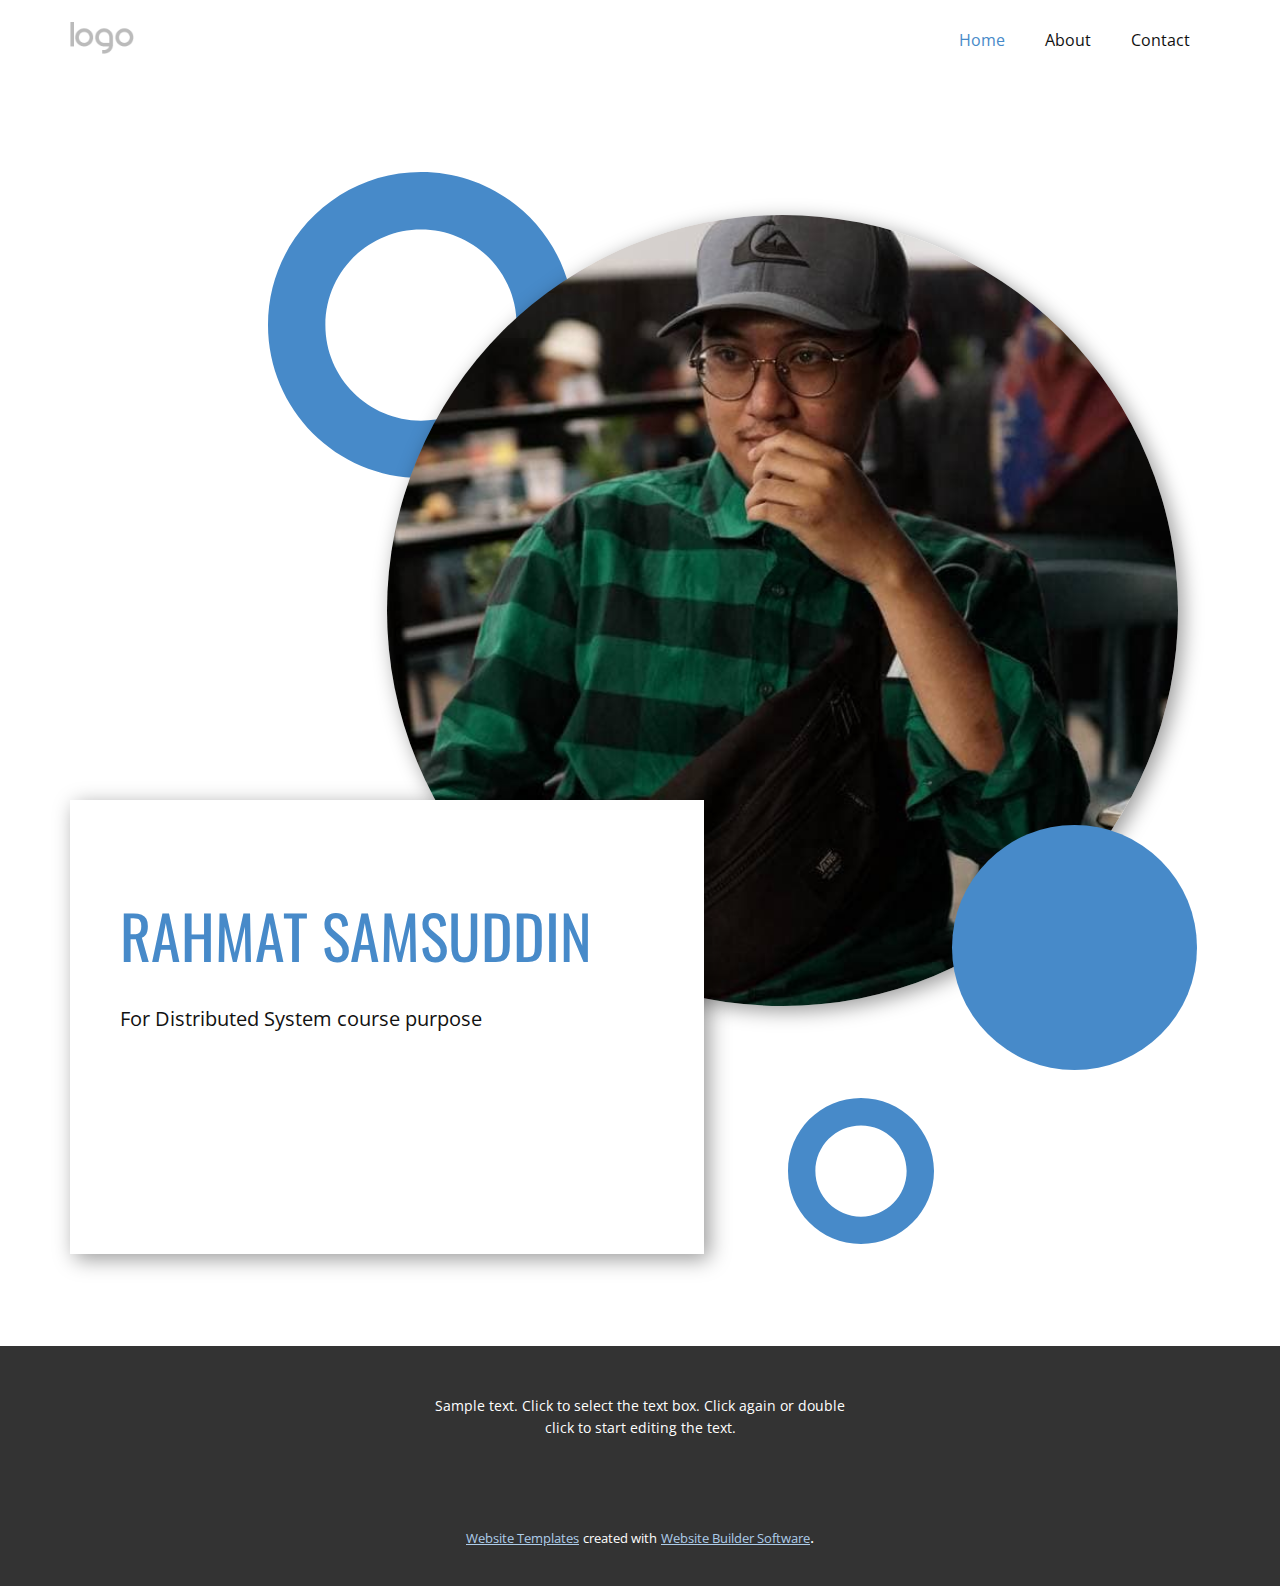
<file: index.html>
<!DOCTYPE html>
<html style="font-size: 16px;">
  <head>
    <meta name="viewport" content="width=device-width, initial-scale=1.0">
    <meta charset="utf-8">
    <meta name="keywords" content="​RAHMAT SAMSUDDIN">
    <meta name="description" content="">
    <meta name="page_type" content="np-template-header-footer-from-plugin">
    <title>Home</title>
    <link rel="stylesheet" href="nicepage.css" media="screen">
<link rel="stylesheet" href="Home.css" media="screen">
    <script class="u-script" type="text/javascript" src="jquery.js" defer=""></script>
    <script class="u-script" type="text/javascript" src="nicepage.js" defer=""></script>
    <meta name="generator" content="Nicepage 3.29.1, nicepage.com">
    <link id="u-theme-google-font" rel="stylesheet" href="https://fonts.googleapis.com/css?family=Roboto:100,100i,300,300i,400,400i,500,500i,700,700i,900,900i|Open+Sans:300,300i,400,400i,600,600i,700,700i,800,800i">
    <link id="u-page-google-font" rel="stylesheet" href="https://fonts.googleapis.com/css?family=Oswald:200,300,400,500,600,700">
    
    
    <script type="application/ld+json">{
		"@context": "http://schema.org",
		"@type": "Organization",
		"name": "",
		"logo": "images/default-logo.png"
}</script>
    <meta name="theme-color" content="#478ac9">
    <meta property="og:title" content="Home">
    <meta property="og:type" content="website">
  </head>
  <body data-home-page="Home.html" data-home-page-title="Home" class="u-body"><header class="u-clearfix u-header u-header" id="sec-6a05"><div class="u-clearfix u-sheet u-valign-middle u-sheet-1">
        <a href="https://nicepage.com" class="u-image u-logo u-image-1">
          <img src="images/default-logo.png" class="u-logo-image u-logo-image-1">
        </a>
        <nav class="u-menu u-menu-dropdown u-offcanvas u-menu-1">
          <div class="menu-collapse" style="font-size: 1rem; letter-spacing: 0px;">
            <a class="u-button-style u-custom-left-right-menu-spacing u-custom-padding-bottom u-custom-top-bottom-menu-spacing u-nav-link u-text-active-palette-1-base u-text-hover-palette-2-base" href="#">
              <svg><use xmlns:xlink="http://www.w3.org/1999/xlink" xlink:href="#menu-hamburger"></use></svg>
              <svg version="1.1" xmlns="http://www.w3.org/2000/svg" xmlns:xlink="http://www.w3.org/1999/xlink"><defs><symbol id="menu-hamburger" viewBox="0 0 16 16" style="width: 16px; height: 16px;"><rect y="1" width="16" height="2"></rect><rect y="7" width="16" height="2"></rect><rect y="13" width="16" height="2"></rect>
</symbol>
</defs></svg>
            </a>
          </div>
          <div class="u-nav-container">
            <ul class="u-nav u-unstyled u-nav-1"><li class="u-nav-item"><a class="u-button-style u-nav-link u-text-active-palette-1-base u-text-hover-palette-2-base" href="Home.html" style="padding: 10px 20px;">Home</a>
</li><li class="u-nav-item"><a class="u-button-style u-nav-link u-text-active-palette-1-base u-text-hover-palette-2-base" href="About.html" style="padding: 10px 20px;">About</a>
</li><li class="u-nav-item"><a class="u-button-style u-nav-link u-text-active-palette-1-base u-text-hover-palette-2-base" href="Contact.html" style="padding: 10px 20px;">Contact</a>
</li></ul>
          </div>
          <div class="u-nav-container-collapse">
            <div class="u-black u-container-style u-inner-container-layout u-opacity u-opacity-95 u-sidenav">
              <div class="u-inner-container-layout u-sidenav-overflow">
                <div class="u-menu-close"></div>
                <ul class="u-align-center u-nav u-popupmenu-items u-unstyled u-nav-2"><li class="u-nav-item"><a class="u-button-style u-nav-link" href="Home.html">Home</a>
</li><li class="u-nav-item"><a class="u-button-style u-nav-link" href="About.html">About</a>
</li><li class="u-nav-item"><a class="u-button-style u-nav-link" href="Contact.html">Contact</a>
</li></ul>
              </div>
            </div>
            <div class="u-black u-menu-overlay u-opacity u-opacity-70"></div>
          </div>
        </nav>
      </div></header>
    <section class="u-align-center u-clearfix u-section-1" id="carousel_8137">
      <div class="u-clearfix u-sheet u-valign-middle-lg u-valign-middle-xl u-sheet-1">
        <div class="u-shape u-shape-svg u-text-palette-1-base u-shape-1">
          <svg class="u-svg-link" preserveAspectRatio="none" viewBox="0 0 160 160" style=""><use xmlns:xlink="http://www.w3.org/1999/xlink" xlink:href="#svg-e858"></use></svg>
          <svg class="u-svg-content" viewBox="0 0 160 160" x="0px" y="0px" id="svg-e858" style="enable-background:new 0 0 160 160;"><path d="M80,30c27.6,0,50,22.4,50,50s-22.4,50-50,50s-50-22.4-50-50S52.4,30,80,30 M80,0C35.8,0,0,35.8,0,80s35.8,80,80,80
	s80-35.8,80-80S124.2,0,80,0L80,0z"></path></svg>
        </div>
        <div class="u-shape u-shape-svg u-text-palette-1-base u-shape-2">
          <svg class="u-svg-link" preserveAspectRatio="none" viewBox="0 0 160 160" style=""><use xmlns:xlink="http://www.w3.org/1999/xlink" xlink:href="#svg-a0bf"></use></svg>
          <svg class="u-svg-content" viewBox="0 0 160 160" x="0px" y="0px" id="svg-a0bf" style="enable-background:new 0 0 160 160;"><path d="M80,30c27.6,0,50,22.4,50,50s-22.4,50-50,50s-50-22.4-50-50S52.4,30,80,30 M80,0C35.8,0,0,35.8,0,80s35.8,80,80,80
	s80-35.8,80-80S124.2,0,80,0L80,0z"></path></svg>
        </div>
        <div class="u-expanded-width-xs u-image u-image-circle u-image-1" data-image-width="720" data-image-height="1280"></div>
        <div class="u-palette-1-base u-shape u-shape-circle u-shape-3"></div>
        <div class="u-container-style u-group u-white u-group-1">
          <div class="u-container-layout u-container-layout-1">
            <h2 class="u-custom-font u-font-oswald u-text u-text-palette-1-base u-text-1"> RAHMAT SAMSUDDIN</h2>
            <p class="u-large-text u-text u-text-variant u-text-2">For Distributed System course purpose</p>
          </div>
        </div>
      </div>
    </section>
    
    
    <footer class="u-align-center u-clearfix u-footer u-grey-80 u-footer" id="sec-c993"><div class="u-clearfix u-sheet u-sheet-1">
        <p class="u-small-text u-text u-text-variant u-text-1">Sample text. Click to select the text box. Click again or double click to start editing the text.</p>
      </div></footer>
    <section class="u-backlink u-clearfix u-grey-80">
      <a class="u-link" href="https://nicepage.com/website-templates" target="_blank">
        <span>Website Templates</span>
      </a>
      <p class="u-text">
        <span>created with</span>
      </p>
      <a class="u-link" href="" target="_blank">
        <span>Website Builder Software</span>
      </a>. 
    </section>
  </body>
</html>
</file>
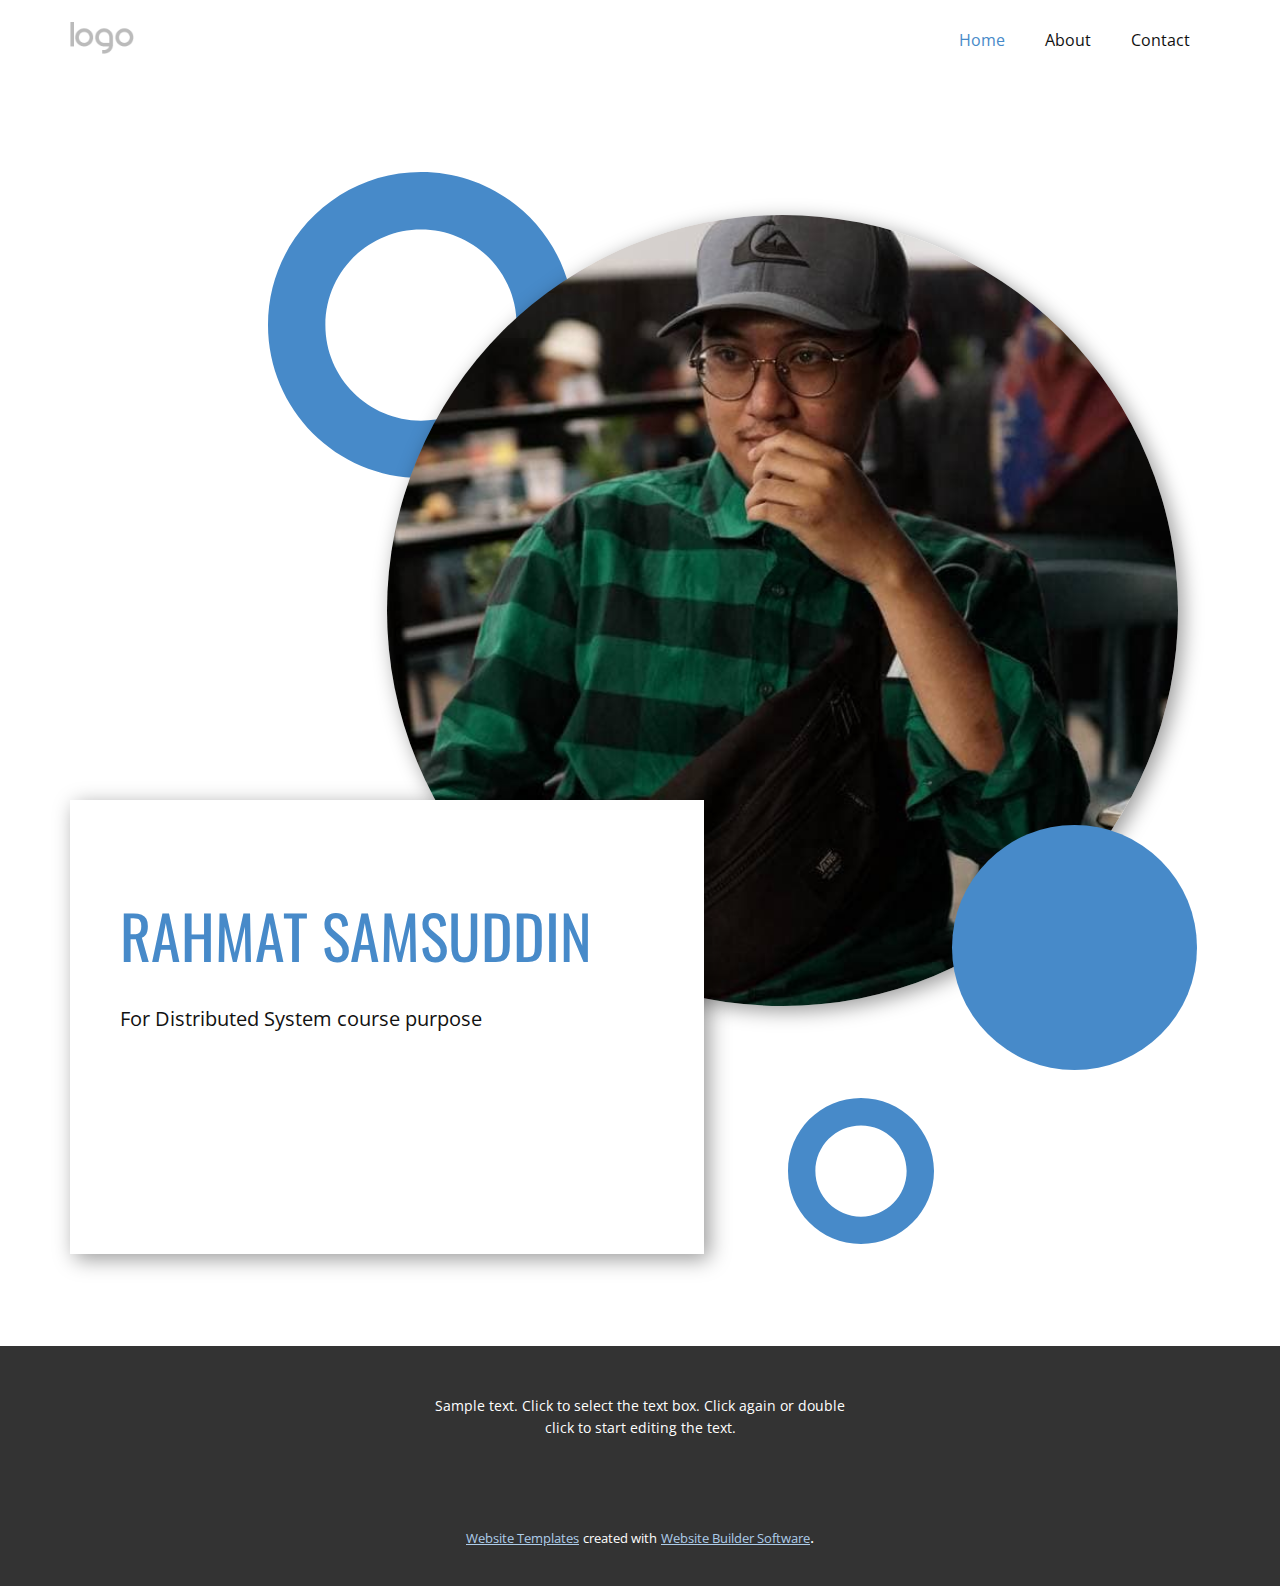
<file: Home.html>
<!DOCTYPE html>
<html style="font-size: 16px;">
  <head>
    <meta name="viewport" content="width=device-width, initial-scale=1.0">
    <meta charset="utf-8">
    <meta name="keywords" content="​RAHMAT SAMSUDDIN">
    <meta name="description" content="">
    <meta name="page_type" content="np-template-header-footer-from-plugin">
    <title>Home</title>
    <link rel="stylesheet" href="nicepage.css" media="screen">
<link rel="stylesheet" href="Home.css" media="screen">
    <script class="u-script" type="text/javascript" src="jquery.js" defer=""></script>
    <script class="u-script" type="text/javascript" src="nicepage.js" defer=""></script>
    <meta name="generator" content="Nicepage 3.29.1, nicepage.com">
    <link id="u-theme-google-font" rel="stylesheet" href="https://fonts.googleapis.com/css?family=Roboto:100,100i,300,300i,400,400i,500,500i,700,700i,900,900i|Open+Sans:300,300i,400,400i,600,600i,700,700i,800,800i">
    <link id="u-page-google-font" rel="stylesheet" href="https://fonts.googleapis.com/css?family=Oswald:200,300,400,500,600,700">
    
    
    <script type="application/ld+json">{
		"@context": "http://schema.org",
		"@type": "Organization",
		"name": "",
		"logo": "images/default-logo.png"
}</script>
    <meta name="theme-color" content="#478ac9">
    <meta property="og:title" content="Home">
    <meta property="og:type" content="website">
  </head>
  <body class="u-body"><header class="u-clearfix u-header u-header" id="sec-6a05"><div class="u-clearfix u-sheet u-valign-middle u-sheet-1">
        <a href="https://nicepage.com" class="u-image u-logo u-image-1">
          <img src="images/default-logo.png" class="u-logo-image u-logo-image-1">
        </a>
        <nav class="u-menu u-menu-dropdown u-offcanvas u-menu-1">
          <div class="menu-collapse" style="font-size: 1rem; letter-spacing: 0px;">
            <a class="u-button-style u-custom-left-right-menu-spacing u-custom-padding-bottom u-custom-top-bottom-menu-spacing u-nav-link u-text-active-palette-1-base u-text-hover-palette-2-base" href="#">
              <svg><use xmlns:xlink="http://www.w3.org/1999/xlink" xlink:href="#menu-hamburger"></use></svg>
              <svg version="1.1" xmlns="http://www.w3.org/2000/svg" xmlns:xlink="http://www.w3.org/1999/xlink"><defs><symbol id="menu-hamburger" viewBox="0 0 16 16" style="width: 16px; height: 16px;"><rect y="1" width="16" height="2"></rect><rect y="7" width="16" height="2"></rect><rect y="13" width="16" height="2"></rect>
</symbol>
</defs></svg>
            </a>
          </div>
          <div class="u-nav-container">
            <ul class="u-nav u-unstyled u-nav-1"><li class="u-nav-item"><a class="u-button-style u-nav-link u-text-active-palette-1-base u-text-hover-palette-2-base" href="Home.html" style="padding: 10px 20px;">Home</a>
</li><li class="u-nav-item"><a class="u-button-style u-nav-link u-text-active-palette-1-base u-text-hover-palette-2-base" href="About.html" style="padding: 10px 20px;">About</a>
</li><li class="u-nav-item"><a class="u-button-style u-nav-link u-text-active-palette-1-base u-text-hover-palette-2-base" href="Contact.html" style="padding: 10px 20px;">Contact</a>
</li></ul>
          </div>
          <div class="u-nav-container-collapse">
            <div class="u-black u-container-style u-inner-container-layout u-opacity u-opacity-95 u-sidenav">
              <div class="u-inner-container-layout u-sidenav-overflow">
                <div class="u-menu-close"></div>
                <ul class="u-align-center u-nav u-popupmenu-items u-unstyled u-nav-2"><li class="u-nav-item"><a class="u-button-style u-nav-link" href="Home.html">Home</a>
</li><li class="u-nav-item"><a class="u-button-style u-nav-link" href="About.html">About</a>
</li><li class="u-nav-item"><a class="u-button-style u-nav-link" href="Contact.html">Contact</a>
</li></ul>
              </div>
            </div>
            <div class="u-black u-menu-overlay u-opacity u-opacity-70"></div>
          </div>
        </nav>
      </div></header>
    <section class="u-align-center u-clearfix u-section-1" id="carousel_8137">
      <div class="u-clearfix u-sheet u-valign-middle-lg u-valign-middle-xl u-sheet-1">
        <div class="u-shape u-shape-svg u-text-palette-1-base u-shape-1">
          <svg class="u-svg-link" preserveAspectRatio="none" viewBox="0 0 160 160" style=""><use xmlns:xlink="http://www.w3.org/1999/xlink" xlink:href="#svg-e858"></use></svg>
          <svg class="u-svg-content" viewBox="0 0 160 160" x="0px" y="0px" id="svg-e858" style="enable-background:new 0 0 160 160;"><path d="M80,30c27.6,0,50,22.4,50,50s-22.4,50-50,50s-50-22.4-50-50S52.4,30,80,30 M80,0C35.8,0,0,35.8,0,80s35.8,80,80,80
	s80-35.8,80-80S124.2,0,80,0L80,0z"></path></svg>
        </div>
        <div class="u-shape u-shape-svg u-text-palette-1-base u-shape-2">
          <svg class="u-svg-link" preserveAspectRatio="none" viewBox="0 0 160 160" style=""><use xmlns:xlink="http://www.w3.org/1999/xlink" xlink:href="#svg-a0bf"></use></svg>
          <svg class="u-svg-content" viewBox="0 0 160 160" x="0px" y="0px" id="svg-a0bf" style="enable-background:new 0 0 160 160;"><path d="M80,30c27.6,0,50,22.4,50,50s-22.4,50-50,50s-50-22.4-50-50S52.4,30,80,30 M80,0C35.8,0,0,35.8,0,80s35.8,80,80,80
	s80-35.8,80-80S124.2,0,80,0L80,0z"></path></svg>
        </div>
        <div class="u-expanded-width-xs u-image u-image-circle u-image-1" data-image-width="720" data-image-height="1280"></div>
        <div class="u-palette-1-base u-shape u-shape-circle u-shape-3"></div>
        <div class="u-container-style u-group u-white u-group-1">
          <div class="u-container-layout u-container-layout-1">
            <h2 class="u-custom-font u-font-oswald u-text u-text-palette-1-base u-text-1"> RAHMAT SAMSUDDIN</h2>
            <p class="u-large-text u-text u-text-variant u-text-2">For Distributed System course purpose</p>
          </div>
        </div>
      </div>
    </section>
    
    
    <footer class="u-align-center u-clearfix u-footer u-grey-80 u-footer" id="sec-c993"><div class="u-clearfix u-sheet u-sheet-1">
        <p class="u-small-text u-text u-text-variant u-text-1">Sample text. Click to select the text box. Click again or double click to start editing the text.</p>
      </div></footer>
    <section class="u-backlink u-clearfix u-grey-80">
      <a class="u-link" href="https://nicepage.com/website-templates" target="_blank">
        <span>Website Templates</span>
      </a>
      <p class="u-text">
        <span>created with</span>
      </p>
      <a class="u-link" href="" target="_blank">
        <span>Website Builder Software</span>
      </a>. 
    </section>
  </body>
</html>
</file>
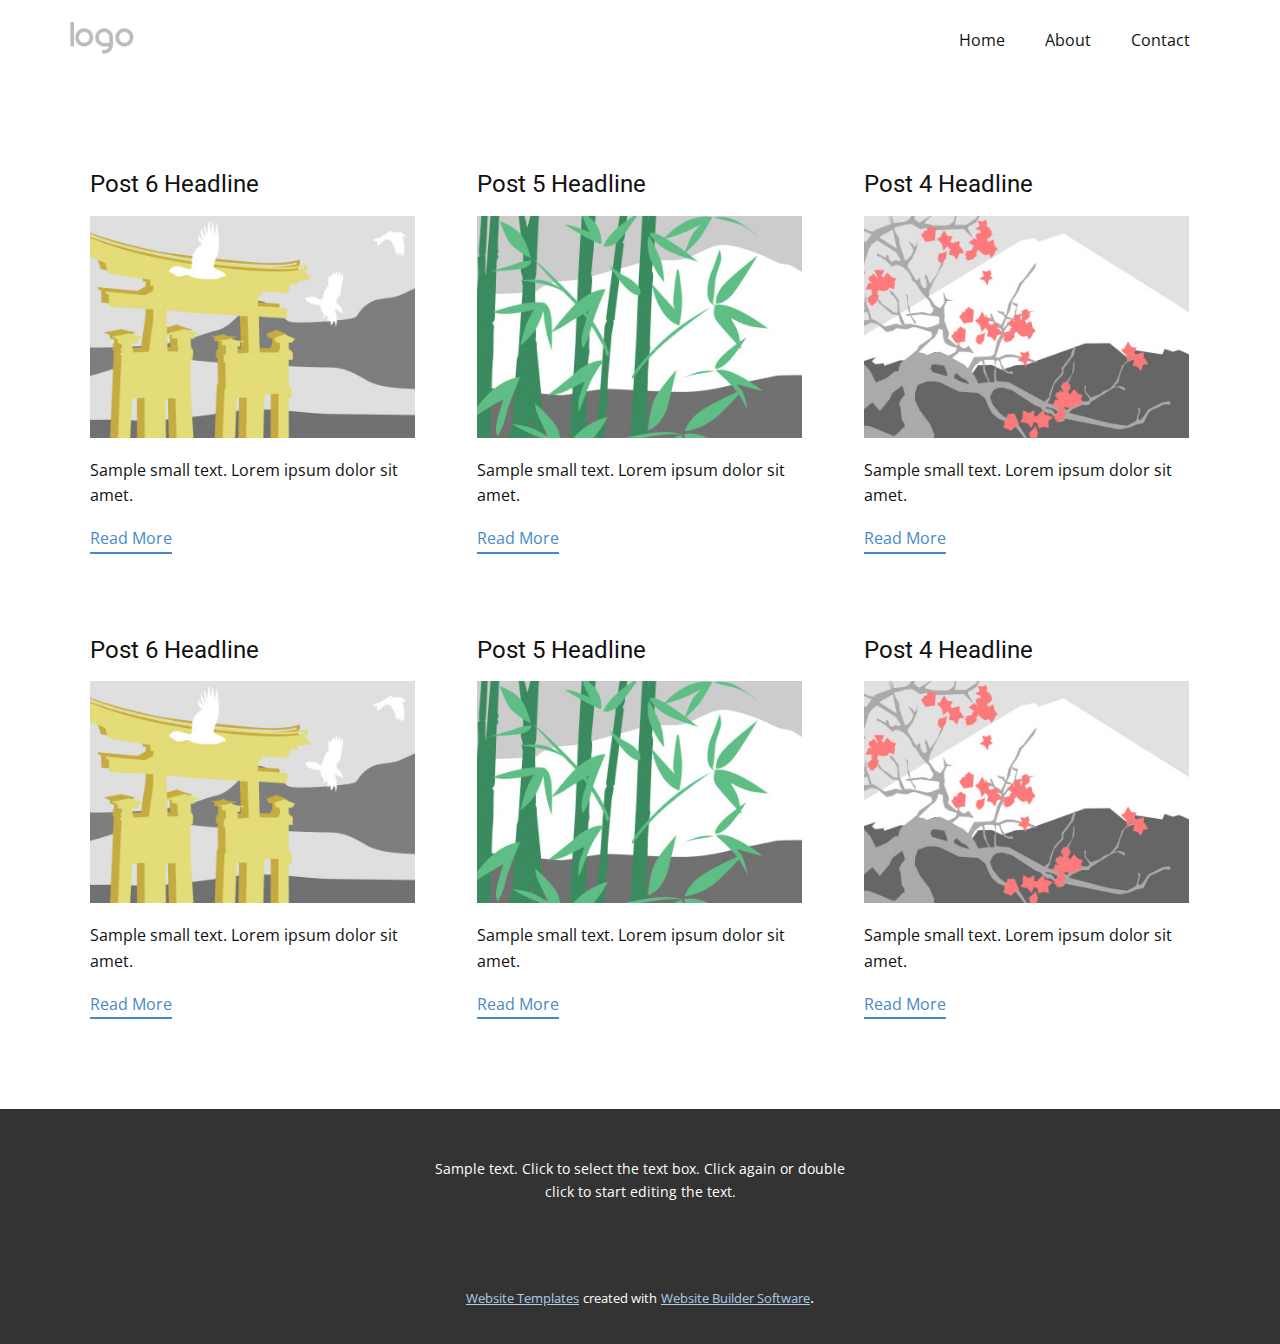
<file: blog/blog.html>
<html style="font-size: 16px;"><head>
    <meta name="viewport" content="width=device-width, initial-scale=1.0">
    <meta charset="utf-8">
    <meta name="keywords" content="">
    <meta name="description" content="">
    <meta name="page_type" content="np-template-header-footer-from-plugin">
    <title>Blog Template</title>
    <link rel="stylesheet" href="../nicepage.css" media="screen">
<link rel="stylesheet" href="../Blog-Template.css" media="screen">
    <script class="u-script" type="text/javascript" src="../jquery.js" defer=""></script>
    <script class="u-script" type="text/javascript" src="../nicepage.js" defer=""></script>
    <meta name="generator" content="Nicepage 3.29.1, nicepage.com">
    <link id="u-theme-google-font" rel="stylesheet" href="https://fonts.googleapis.com/css?family=Roboto:100,100i,300,300i,400,400i,500,500i,700,700i,900,900i|Open+Sans:300,300i,400,400i,600,600i,700,700i,800,800i">
    
    
    <script type="application/ld+json">{
		"@context": "http://schema.org",
		"@type": "Organization",
		"name": "",
		"logo": "images/default-logo.png"
}</script>
    <meta name="theme-color" content="#478ac9">
  </head>
  <body class="u-body"><header class="u-clearfix u-header u-header" id="sec-6a05"><div class="u-clearfix u-sheet u-valign-middle u-sheet-1">
        <a href="https://nicepage.com" class="u-image u-logo u-image-1">
          <img src="../images/default-logo.png" class="u-logo-image u-logo-image-1">
        </a>
        <nav class="u-menu u-menu-dropdown u-offcanvas u-menu-1">
          <div class="menu-collapse" style="font-size: 1rem; letter-spacing: 0px;">
            <a class="u-button-style u-custom-left-right-menu-spacing u-custom-padding-bottom u-custom-top-bottom-menu-spacing u-nav-link u-text-active-palette-1-base u-text-hover-palette-2-base" href="#">
              <svg><use xmlns:xlink="http://www.w3.org/1999/xlink" xlink:href="#menu-hamburger"></use></svg>
              <svg version="1.1" xmlns="http://www.w3.org/2000/svg" xmlns:xlink="http://www.w3.org/1999/xlink"><defs><symbol id="menu-hamburger" viewBox="0 0 16 16" style="width: 16px; height: 16px;"><rect y="1" width="16" height="2"></rect><rect y="7" width="16" height="2"></rect><rect y="13" width="16" height="2"></rect>
</symbol>
</defs></svg>
            </a>
          </div>
          <div class="u-nav-container">
            <ul class="u-nav u-unstyled u-nav-1"><li class="u-nav-item"><a class="u-button-style u-nav-link u-text-active-palette-1-base u-text-hover-palette-2-base" href="../Home.html" style="padding: 10px 20px;">Home</a>
</li><li class="u-nav-item"><a class="u-button-style u-nav-link u-text-active-palette-1-base u-text-hover-palette-2-base" href="../About.html" style="padding: 10px 20px;">About</a>
</li><li class="u-nav-item"><a class="u-button-style u-nav-link u-text-active-palette-1-base u-text-hover-palette-2-base" href="../Contact.html" style="padding: 10px 20px;">Contact</a>
</li></ul>
          </div>
          <div class="u-nav-container-collapse">
            <div class="u-black u-container-style u-inner-container-layout u-opacity u-opacity-95 u-sidenav">
              <div class="u-inner-container-layout u-sidenav-overflow">
                <div class="u-menu-close"></div>
                <ul class="u-align-center u-nav u-popupmenu-items u-unstyled u-nav-2"><li class="u-nav-item"><a class="u-button-style u-nav-link" href="../Home.html">Home</a>
</li><li class="u-nav-item"><a class="u-button-style u-nav-link" href="../About.html">About</a>
</li><li class="u-nav-item"><a class="u-button-style u-nav-link" href="../Contact.html">Contact</a>
</li></ul>
              </div>
            </div>
            <div class="u-black u-menu-overlay u-opacity u-opacity-70"></div>
          </div>
        </nav>
      </div></header>
    <section class="u-clearfix u-section-1" id="sec-529a">
      <div class="u-clearfix u-sheet u-valign-middle u-sheet-1"><!--blog--><!--blog_options_json--><!--{"type":"Recent","source":"","tags":"","count":""}--><!--/blog_options_json-->
        <div class="u-blog u-expanded-width u-repeater u-repeater-1"><!--blog_post-->
          <div class="u-blog-post u-container-style u-repeater-item u-white u-repeater-item-1">
            <div class="u-container-layout u-similar-container u-valign-top u-container-layout-1"><!--blog_post_header-->
              <h4 class="u-blog-control u-text u-text-1">
                <a class="u-post-header-link" href="../blog/post-5.html"><!--blog_post_header_content-->Post 6 Headline<!--/blog_post_header_content--></a>
              </h4><!--/blog_post_header--><!--blog_post_image-->
              <a class="u-post-header-link" href="../blog/post-5.html"><img alt="" class="u-blog-control u-expanded-width u-image u-image-default u-image-1" src="[data-uri]"></a><!--/blog_post_image--><!--blog_post_content-->
              <div class="u-blog-control u-post-content u-text u-text-2 fr-view">Sample small text. Lorem ipsum dolor sit amet.</div><!--/blog_post_content--><!--blog_post_readmore-->
              <a href="../blog/post-5.html" class="u-blog-control u-border-2 u-border-palette-1-base u-btn u-btn-rectangle u-button-style u-none u-btn-1"><!--blog_post_readmore_content--><!--options_json--><!--{"content":""}--><!--/options_json-->Read More<!--/blog_post_readmore_content--></a><!--/blog_post_readmore-->
            </div>
          </div><div class="u-blog-post u-container-style u-repeater-item u-video-cover u-white">
            <div class="u-container-layout u-similar-container u-valign-top u-container-layout-2"><!--blog_post_header-->
              <h4 class="u-blog-control u-text u-text-3">
                <a class="u-post-header-link" href="../blog/post-4.html"><!--blog_post_header_content-->Post 5 Headline<!--/blog_post_header_content--></a>
              </h4><!--/blog_post_header--><!--blog_post_image-->
              <a class="u-post-header-link" href="../blog/post-4.html"><img alt="" class="u-blog-control u-expanded-width u-image u-image-default u-image-2" src="[data-uri]"></a><!--/blog_post_image--><!--blog_post_content-->
              <div class="u-blog-control u-post-content u-text u-text-4 fr-view">Sample small text. Lorem ipsum dolor sit amet.</div><!--/blog_post_content--><!--blog_post_readmore-->
              <a href="../blog/post-4.html" class="u-blog-control u-border-2 u-border-palette-1-base u-btn u-btn-rectangle u-button-style u-none u-btn-2"><!--blog_post_readmore_content--><!--options_json--><!--{"content":""}--><!--/options_json-->Read More<!--/blog_post_readmore_content--></a><!--/blog_post_readmore-->
            </div>
          </div><div class="u-blog-post u-container-style u-repeater-item u-video-cover u-white">
            <div class="u-container-layout u-similar-container u-valign-top u-container-layout-3"><!--blog_post_header-->
              <h4 class="u-blog-control u-text u-text-5">
                <a class="u-post-header-link" href="../blog/post-3.html"><!--blog_post_header_content-->Post 4 Headline<!--/blog_post_header_content--></a>
              </h4><!--/blog_post_header--><!--blog_post_image-->
              <a class="u-post-header-link" href="../blog/post-3.html"><img alt="" class="u-blog-control u-expanded-width u-image u-image-default u-image-3" src="[data-uri]"></a><!--/blog_post_image--><!--blog_post_content-->
              <div class="u-blog-control u-post-content u-text u-text-6 fr-view">Sample small text. Lorem ipsum dolor sit amet.</div><!--/blog_post_content--><!--blog_post_readmore-->
              <a href="../blog/post-3.html" class="u-blog-control u-border-2 u-border-palette-1-base u-btn u-btn-rectangle u-button-style u-none u-btn-3"><!--blog_post_readmore_content--><!--options_json--><!--{"content":""}--><!--/options_json-->Read More<!--/blog_post_readmore_content--></a><!--/blog_post_readmore-->
            </div>
          </div><div class="u-blog-post u-container-style u-repeater-item u-white u-repeater-item-1">
            <div class="u-container-layout u-similar-container u-valign-top u-container-layout-1"><!--blog_post_header-->
              <h4 class="u-blog-control u-text u-text-1">
                <a class="u-post-header-link" href="../blog/post-2.html"><!--blog_post_header_content-->Post 6 Headline<!--/blog_post_header_content--></a>
              </h4><!--/blog_post_header--><!--blog_post_image-->
              <a class="u-post-header-link" href="../blog/post-2.html"><img alt="" class="u-blog-control u-expanded-width u-image u-image-default u-image-1" src="[data-uri]"></a><!--/blog_post_image--><!--blog_post_content-->
              <div class="u-blog-control u-post-content u-text u-text-2 fr-view">Sample small text. Lorem ipsum dolor sit amet.</div><!--/blog_post_content--><!--blog_post_readmore-->
              <a href="../blog/post-2.html" class="u-blog-control u-border-2 u-border-palette-1-base u-btn u-btn-rectangle u-button-style u-none u-btn-1"><!--blog_post_readmore_content--><!--options_json--><!--{"content":""}--><!--/options_json-->Read More<!--/blog_post_readmore_content--></a><!--/blog_post_readmore-->
            </div>
          </div><div class="u-blog-post u-container-style u-repeater-item u-video-cover u-white">
            <div class="u-container-layout u-similar-container u-valign-top u-container-layout-2"><!--blog_post_header-->
              <h4 class="u-blog-control u-text u-text-3">
                <a class="u-post-header-link" href="../blog/post-1.html"><!--blog_post_header_content-->Post 5 Headline<!--/blog_post_header_content--></a>
              </h4><!--/blog_post_header--><!--blog_post_image-->
              <a class="u-post-header-link" href="../blog/post-1.html"><img alt="" class="u-blog-control u-expanded-width u-image u-image-default u-image-2" src="[data-uri]"></a><!--/blog_post_image--><!--blog_post_content-->
              <div class="u-blog-control u-post-content u-text u-text-4 fr-view">Sample small text. Lorem ipsum dolor sit amet.</div><!--/blog_post_content--><!--blog_post_readmore-->
              <a href="../blog/post-1.html" class="u-blog-control u-border-2 u-border-palette-1-base u-btn u-btn-rectangle u-button-style u-none u-btn-2"><!--blog_post_readmore_content--><!--options_json--><!--{"content":""}--><!--/options_json-->Read More<!--/blog_post_readmore_content--></a><!--/blog_post_readmore-->
            </div>
          </div><div class="u-blog-post u-container-style u-repeater-item u-video-cover u-white">
            <div class="u-container-layout u-similar-container u-valign-top u-container-layout-3"><!--blog_post_header-->
              <h4 class="u-blog-control u-text u-text-5">
                <a class="u-post-header-link" href="../blog/post.html"><!--blog_post_header_content-->Post 4 Headline<!--/blog_post_header_content--></a>
              </h4><!--/blog_post_header--><!--blog_post_image-->
              <a class="u-post-header-link" href="../blog/post.html"><img alt="" class="u-blog-control u-expanded-width u-image u-image-default u-image-3" src="[data-uri]"></a><!--/blog_post_image--><!--blog_post_content-->
              <div class="u-blog-control u-post-content u-text u-text-6 fr-view">Sample small text. Lorem ipsum dolor sit amet.</div><!--/blog_post_content--><!--blog_post_readmore-->
              <a href="../blog/post.html" class="u-blog-control u-border-2 u-border-palette-1-base u-btn u-btn-rectangle u-button-style u-none u-btn-3"><!--blog_post_readmore_content--><!--options_json--><!--{"content":""}--><!--/options_json-->Read More<!--/blog_post_readmore_content--></a><!--/blog_post_readmore-->
            </div>
          </div><!--/blog_post--><!--blog_post-->
          <!--/blog_post--><!--blog_post-->
          <!--/blog_post-->
        </div><!--/blog-->
      </div>
    </section>
    
    
    <footer class="u-align-center u-clearfix u-footer u-grey-80 u-footer" id="sec-c993"><div class="u-clearfix u-sheet u-sheet-1">
        <p class="u-small-text u-text u-text-variant u-text-1">Sample text. Click to select the text box. Click again or double click to start editing the text.</p>
      </div></footer>
    <section class="u-backlink u-clearfix u-grey-80">
      <a class="u-link" href="https://nicepage.com/website-templates" target="_blank">
        <span>Website Templates</span>
      </a>
      <p class="u-text">
        <span>created with</span>
      </p>
      <a class="u-link" href="" target="_blank">
        <span>Website Builder Software</span>
      </a>. 
    </section>
  
</body></html>
</file>
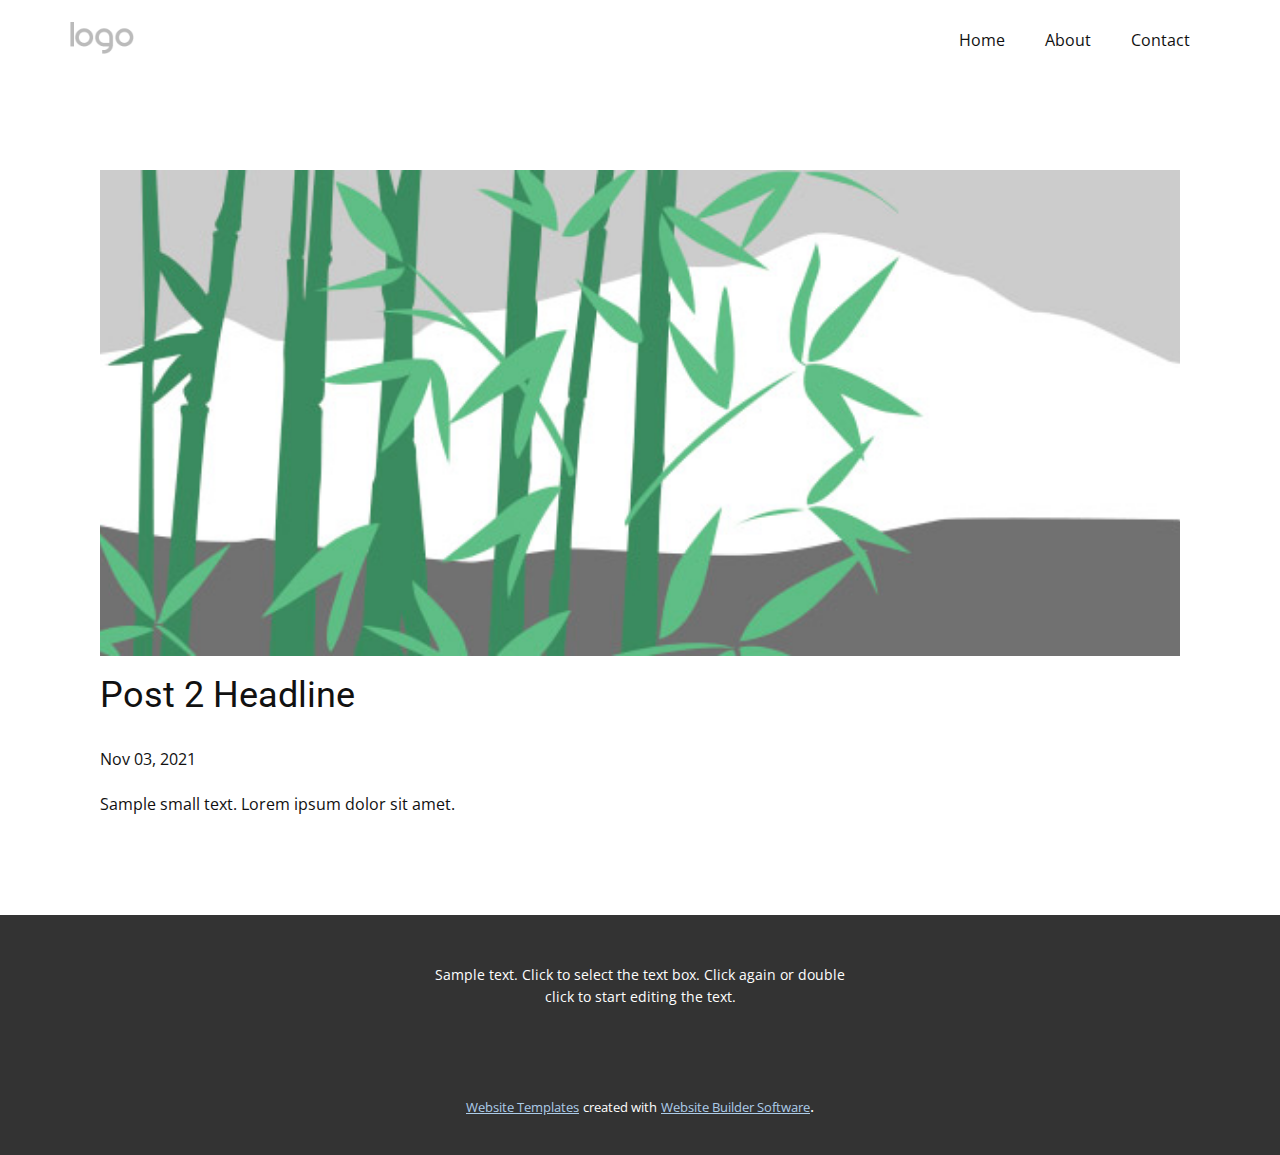
<file: blog/post-1.html>
<!doctype html>
<html style="font-size: 16px;"><head>
    <meta name="viewport" content="width=device-width, initial-scale=1.0">
    <meta charset="utf-8">
    <meta name="keywords" content="Post 1 Headline">
    <meta name="description" content="">
    <meta name="page_type" content="np-template-header-footer-from-plugin">
    <title>Post 2 Headline</title>
    <link rel="stylesheet" href="../nicepage.css" media="screen">
<link rel="stylesheet" href="../Post-Template.css" media="screen">
    <script class="u-script" type="text/javascript" src="../jquery.js" defer=""></script>
    <script class="u-script" type="text/javascript" src="../nicepage.js" defer=""></script>
    <meta name="generator" content="Nicepage 3.29.1, nicepage.com">
    <link id="u-theme-google-font" rel="stylesheet" href="https://fonts.googleapis.com/css?family=Roboto:100,100i,300,300i,400,400i,500,500i,700,700i,900,900i|Open+Sans:300,300i,400,400i,600,600i,700,700i,800,800i">
    
    
    <script type="application/ld+json">{
		"@context": "http://schema.org",
		"@type": "Organization",
		"name": "",
		"logo": "images/default-logo.png"
}</script>
    <meta name="theme-color" content="#478ac9">
  </head>
  <body class="u-body"><header class="u-clearfix u-header u-header" id="sec-6a05"><div class="u-clearfix u-sheet u-valign-middle u-sheet-1">
        <a href="https://nicepage.com" class="u-image u-logo u-image-1">
          <img src="../images/default-logo.png" class="u-logo-image u-logo-image-1">
        </a>
        <nav class="u-menu u-menu-dropdown u-offcanvas u-menu-1">
          <div class="menu-collapse" style="font-size: 1rem; letter-spacing: 0px;">
            <a class="u-button-style u-custom-left-right-menu-spacing u-custom-padding-bottom u-custom-top-bottom-menu-spacing u-nav-link u-text-active-palette-1-base u-text-hover-palette-2-base" href="#">
              <svg><use xmlns:xlink="http://www.w3.org/1999/xlink" xlink:href="#menu-hamburger"></use></svg>
              <svg version="1.1" xmlns="http://www.w3.org/2000/svg" xmlns:xlink="http://www.w3.org/1999/xlink"><defs><symbol id="menu-hamburger" viewBox="0 0 16 16" style="width: 16px; height: 16px;"><rect y="1" width="16" height="2"></rect><rect y="7" width="16" height="2"></rect><rect y="13" width="16" height="2"></rect>
</symbol>
</defs></svg>
            </a>
          </div>
          <div class="u-nav-container">
            <ul class="u-nav u-unstyled u-nav-1"><li class="u-nav-item"><a class="u-button-style u-nav-link u-text-active-palette-1-base u-text-hover-palette-2-base" href="../Home.html" style="padding: 10px 20px;">Home</a>
</li><li class="u-nav-item"><a class="u-button-style u-nav-link u-text-active-palette-1-base u-text-hover-palette-2-base" href="../About.html" style="padding: 10px 20px;">About</a>
</li><li class="u-nav-item"><a class="u-button-style u-nav-link u-text-active-palette-1-base u-text-hover-palette-2-base" href="../Contact.html" style="padding: 10px 20px;">Contact</a>
</li></ul>
          </div>
          <div class="u-nav-container-collapse">
            <div class="u-black u-container-style u-inner-container-layout u-opacity u-opacity-95 u-sidenav">
              <div class="u-inner-container-layout u-sidenav-overflow">
                <div class="u-menu-close"></div>
                <ul class="u-align-center u-nav u-popupmenu-items u-unstyled u-nav-2"><li class="u-nav-item"><a class="u-button-style u-nav-link" href="../Home.html">Home</a>
</li><li class="u-nav-item"><a class="u-button-style u-nav-link" href="../About.html">About</a>
</li><li class="u-nav-item"><a class="u-button-style u-nav-link" href="../Contact.html">Contact</a>
</li></ul>
              </div>
            </div>
            <div class="u-black u-menu-overlay u-opacity u-opacity-70"></div>
          </div>
        </nav>
      </div></header>
    <section class="u-align-center u-clearfix u-section-1" id="sec-647b">
      <div class="u-clearfix u-sheet u-valign-middle-md u-valign-middle-sm u-valign-middle-xs u-sheet-1"><!--post_details--><!--post_details_options_json--><!--{"source":""}--><!--/post_details_options_json--><!--blog_post-->
        <div class="u-container-style u-expanded-width u-post-details u-post-details-1">
          <div class="u-container-layout u-valign-middle u-container-layout-1"><!--blog_post_image-->
            <img alt="" class="u-blog-control u-expanded-width u-image u-image-default u-image-1" src="[data-uri]"><!--/blog_post_image--><!--blog_post_header-->
            <h2 class="u-blog-control u-text u-text-1">Post 2 Headline</h2><!--/blog_post_header--><!--blog_post_metadata-->
            <div class="u-blog-control u-metadata u-metadata-1"><!--blog_post_metadata_date-->
              <span class="u-meta-date u-meta-icon">Nov 03, 2021</span><!--/blog_post_metadata_date--><!--blog_post_metadata_category-->
              <!--/blog_post_metadata_category--><!--blog_post_metadata_comments-->
              <!--/blog_post_metadata_comments-->
            </div><!--/blog_post_metadata--><!--blog_post_content-->
            <div class="u-align-justify u-blog-control u-post-content u-text u-text-2 fr-view">
  Sample small text. Lorem ipsum dolor sit amet.
  </div><!--/blog_post_content-->
          </div>
        </div><!--/blog_post--><!--/post_details-->
      </div>
    </section>
    
    
    <footer class="u-align-center u-clearfix u-footer u-grey-80 u-footer" id="sec-c993"><div class="u-clearfix u-sheet u-sheet-1">
        <p class="u-small-text u-text u-text-variant u-text-1">Sample text. Click to select the text box. Click again or double click to start editing the text.</p>
      </div></footer>
    <section class="u-backlink u-clearfix u-grey-80">
      <a class="u-link" href="https://nicepage.com/website-templates" target="_blank">
        <span>Website Templates</span>
      </a>
      <p class="u-text">
        <span>created with</span>
      </p>
      <a class="u-link" href="" target="_blank">
        <span>Website Builder Software</span>
      </a>. 
    </section>
  
</body></html>
</file>
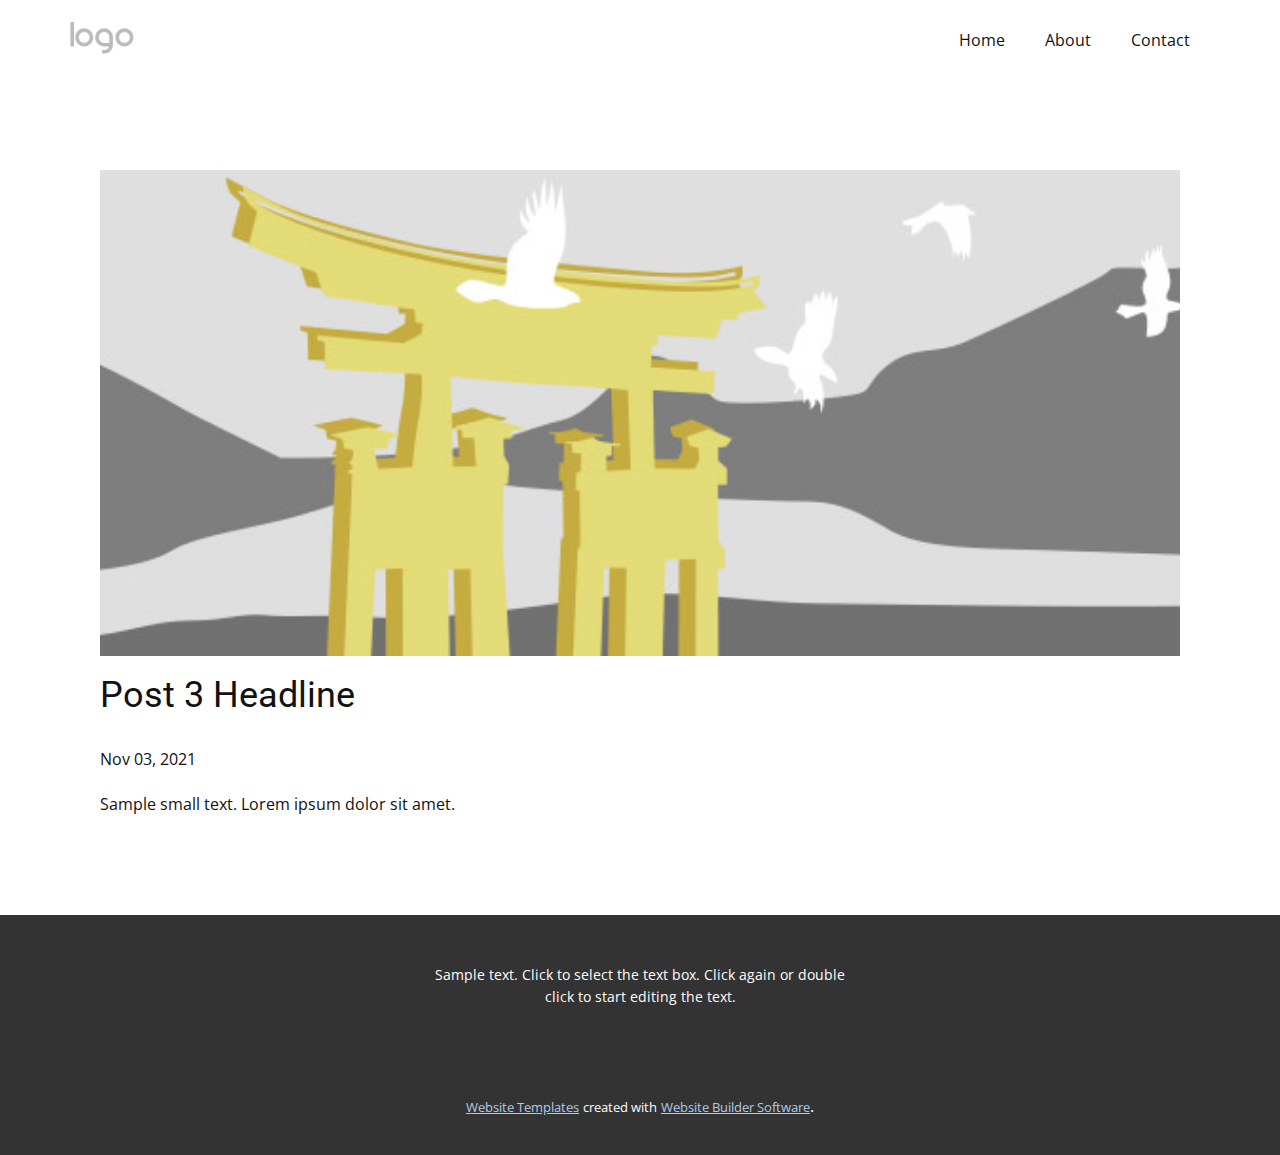
<file: blog/post-2.html>
<!doctype html>
<html style="font-size: 16px;"><head>
    <meta name="viewport" content="width=device-width, initial-scale=1.0">
    <meta charset="utf-8">
    <meta name="keywords" content="Post 1 Headline">
    <meta name="description" content="">
    <meta name="page_type" content="np-template-header-footer-from-plugin">
    <title>Post 3 Headline</title>
    <link rel="stylesheet" href="../nicepage.css" media="screen">
<link rel="stylesheet" href="../Post-Template.css" media="screen">
    <script class="u-script" type="text/javascript" src="../jquery.js" defer=""></script>
    <script class="u-script" type="text/javascript" src="../nicepage.js" defer=""></script>
    <meta name="generator" content="Nicepage 3.29.1, nicepage.com">
    <link id="u-theme-google-font" rel="stylesheet" href="https://fonts.googleapis.com/css?family=Roboto:100,100i,300,300i,400,400i,500,500i,700,700i,900,900i|Open+Sans:300,300i,400,400i,600,600i,700,700i,800,800i">
    
    
    <script type="application/ld+json">{
		"@context": "http://schema.org",
		"@type": "Organization",
		"name": "",
		"logo": "images/default-logo.png"
}</script>
    <meta name="theme-color" content="#478ac9">
  </head>
  <body class="u-body"><header class="u-clearfix u-header u-header" id="sec-6a05"><div class="u-clearfix u-sheet u-valign-middle u-sheet-1">
        <a href="https://nicepage.com" class="u-image u-logo u-image-1">
          <img src="../images/default-logo.png" class="u-logo-image u-logo-image-1">
        </a>
        <nav class="u-menu u-menu-dropdown u-offcanvas u-menu-1">
          <div class="menu-collapse" style="font-size: 1rem; letter-spacing: 0px;">
            <a class="u-button-style u-custom-left-right-menu-spacing u-custom-padding-bottom u-custom-top-bottom-menu-spacing u-nav-link u-text-active-palette-1-base u-text-hover-palette-2-base" href="#">
              <svg><use xmlns:xlink="http://www.w3.org/1999/xlink" xlink:href="#menu-hamburger"></use></svg>
              <svg version="1.1" xmlns="http://www.w3.org/2000/svg" xmlns:xlink="http://www.w3.org/1999/xlink"><defs><symbol id="menu-hamburger" viewBox="0 0 16 16" style="width: 16px; height: 16px;"><rect y="1" width="16" height="2"></rect><rect y="7" width="16" height="2"></rect><rect y="13" width="16" height="2"></rect>
</symbol>
</defs></svg>
            </a>
          </div>
          <div class="u-nav-container">
            <ul class="u-nav u-unstyled u-nav-1"><li class="u-nav-item"><a class="u-button-style u-nav-link u-text-active-palette-1-base u-text-hover-palette-2-base" href="../Home.html" style="padding: 10px 20px;">Home</a>
</li><li class="u-nav-item"><a class="u-button-style u-nav-link u-text-active-palette-1-base u-text-hover-palette-2-base" href="../About.html" style="padding: 10px 20px;">About</a>
</li><li class="u-nav-item"><a class="u-button-style u-nav-link u-text-active-palette-1-base u-text-hover-palette-2-base" href="../Contact.html" style="padding: 10px 20px;">Contact</a>
</li></ul>
          </div>
          <div class="u-nav-container-collapse">
            <div class="u-black u-container-style u-inner-container-layout u-opacity u-opacity-95 u-sidenav">
              <div class="u-inner-container-layout u-sidenav-overflow">
                <div class="u-menu-close"></div>
                <ul class="u-align-center u-nav u-popupmenu-items u-unstyled u-nav-2"><li class="u-nav-item"><a class="u-button-style u-nav-link" href="../Home.html">Home</a>
</li><li class="u-nav-item"><a class="u-button-style u-nav-link" href="../About.html">About</a>
</li><li class="u-nav-item"><a class="u-button-style u-nav-link" href="../Contact.html">Contact</a>
</li></ul>
              </div>
            </div>
            <div class="u-black u-menu-overlay u-opacity u-opacity-70"></div>
          </div>
        </nav>
      </div></header>
    <section class="u-align-center u-clearfix u-section-1" id="sec-647b">
      <div class="u-clearfix u-sheet u-valign-middle-md u-valign-middle-sm u-valign-middle-xs u-sheet-1"><!--post_details--><!--post_details_options_json--><!--{"source":""}--><!--/post_details_options_json--><!--blog_post-->
        <div class="u-container-style u-expanded-width u-post-details u-post-details-1">
          <div class="u-container-layout u-valign-middle u-container-layout-1"><!--blog_post_image-->
            <img alt="" class="u-blog-control u-expanded-width u-image u-image-default u-image-1" src="[data-uri]"><!--/blog_post_image--><!--blog_post_header-->
            <h2 class="u-blog-control u-text u-text-1">Post 3 Headline</h2><!--/blog_post_header--><!--blog_post_metadata-->
            <div class="u-blog-control u-metadata u-metadata-1"><!--blog_post_metadata_date-->
              <span class="u-meta-date u-meta-icon">Nov 03, 2021</span><!--/blog_post_metadata_date--><!--blog_post_metadata_category-->
              <!--/blog_post_metadata_category--><!--blog_post_metadata_comments-->
              <!--/blog_post_metadata_comments-->
            </div><!--/blog_post_metadata--><!--blog_post_content-->
            <div class="u-align-justify u-blog-control u-post-content u-text u-text-2 fr-view">
  Sample small text. Lorem ipsum dolor sit amet.
  </div><!--/blog_post_content-->
          </div>
        </div><!--/blog_post--><!--/post_details-->
      </div>
    </section>
    
    
    <footer class="u-align-center u-clearfix u-footer u-grey-80 u-footer" id="sec-c993"><div class="u-clearfix u-sheet u-sheet-1">
        <p class="u-small-text u-text u-text-variant u-text-1">Sample text. Click to select the text box. Click again or double click to start editing the text.</p>
      </div></footer>
    <section class="u-backlink u-clearfix u-grey-80">
      <a class="u-link" href="https://nicepage.com/website-templates" target="_blank">
        <span>Website Templates</span>
      </a>
      <p class="u-text">
        <span>created with</span>
      </p>
      <a class="u-link" href="" target="_blank">
        <span>Website Builder Software</span>
      </a>. 
    </section>
  
</body></html>
</file>
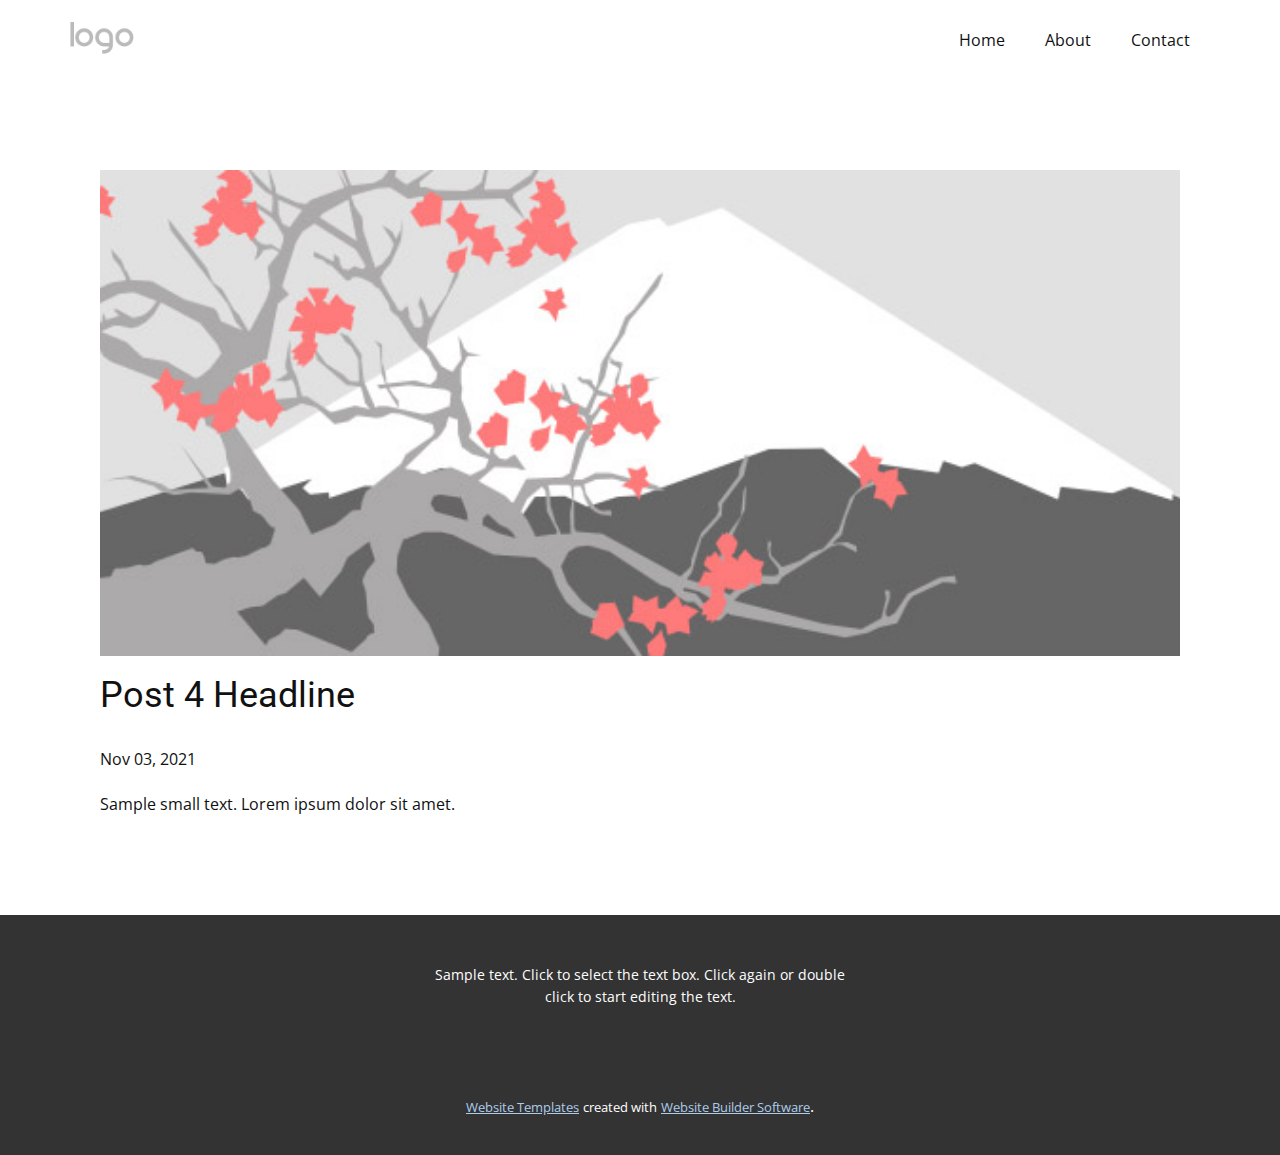
<file: blog/post-3.html>
<!doctype html>
<html style="font-size: 16px;"><head>
    <meta name="viewport" content="width=device-width, initial-scale=1.0">
    <meta charset="utf-8">
    <meta name="keywords" content="Post 1 Headline">
    <meta name="description" content="">
    <meta name="page_type" content="np-template-header-footer-from-plugin">
    <title>Post 4 Headline</title>
    <link rel="stylesheet" href="../nicepage.css" media="screen">
<link rel="stylesheet" href="../Post-Template.css" media="screen">
    <script class="u-script" type="text/javascript" src="../jquery.js" defer=""></script>
    <script class="u-script" type="text/javascript" src="../nicepage.js" defer=""></script>
    <meta name="generator" content="Nicepage 3.29.1, nicepage.com">
    <link id="u-theme-google-font" rel="stylesheet" href="https://fonts.googleapis.com/css?family=Roboto:100,100i,300,300i,400,400i,500,500i,700,700i,900,900i|Open+Sans:300,300i,400,400i,600,600i,700,700i,800,800i">
    
    
    <script type="application/ld+json">{
		"@context": "http://schema.org",
		"@type": "Organization",
		"name": "",
		"logo": "images/default-logo.png"
}</script>
    <meta name="theme-color" content="#478ac9">
  </head>
  <body class="u-body"><header class="u-clearfix u-header u-header" id="sec-6a05"><div class="u-clearfix u-sheet u-valign-middle u-sheet-1">
        <a href="https://nicepage.com" class="u-image u-logo u-image-1">
          <img src="../images/default-logo.png" class="u-logo-image u-logo-image-1">
        </a>
        <nav class="u-menu u-menu-dropdown u-offcanvas u-menu-1">
          <div class="menu-collapse" style="font-size: 1rem; letter-spacing: 0px;">
            <a class="u-button-style u-custom-left-right-menu-spacing u-custom-padding-bottom u-custom-top-bottom-menu-spacing u-nav-link u-text-active-palette-1-base u-text-hover-palette-2-base" href="#">
              <svg><use xmlns:xlink="http://www.w3.org/1999/xlink" xlink:href="#menu-hamburger"></use></svg>
              <svg version="1.1" xmlns="http://www.w3.org/2000/svg" xmlns:xlink="http://www.w3.org/1999/xlink"><defs><symbol id="menu-hamburger" viewBox="0 0 16 16" style="width: 16px; height: 16px;"><rect y="1" width="16" height="2"></rect><rect y="7" width="16" height="2"></rect><rect y="13" width="16" height="2"></rect>
</symbol>
</defs></svg>
            </a>
          </div>
          <div class="u-nav-container">
            <ul class="u-nav u-unstyled u-nav-1"><li class="u-nav-item"><a class="u-button-style u-nav-link u-text-active-palette-1-base u-text-hover-palette-2-base" href="../Home.html" style="padding: 10px 20px;">Home</a>
</li><li class="u-nav-item"><a class="u-button-style u-nav-link u-text-active-palette-1-base u-text-hover-palette-2-base" href="../About.html" style="padding: 10px 20px;">About</a>
</li><li class="u-nav-item"><a class="u-button-style u-nav-link u-text-active-palette-1-base u-text-hover-palette-2-base" href="../Contact.html" style="padding: 10px 20px;">Contact</a>
</li></ul>
          </div>
          <div class="u-nav-container-collapse">
            <div class="u-black u-container-style u-inner-container-layout u-opacity u-opacity-95 u-sidenav">
              <div class="u-inner-container-layout u-sidenav-overflow">
                <div class="u-menu-close"></div>
                <ul class="u-align-center u-nav u-popupmenu-items u-unstyled u-nav-2"><li class="u-nav-item"><a class="u-button-style u-nav-link" href="../Home.html">Home</a>
</li><li class="u-nav-item"><a class="u-button-style u-nav-link" href="../About.html">About</a>
</li><li class="u-nav-item"><a class="u-button-style u-nav-link" href="../Contact.html">Contact</a>
</li></ul>
              </div>
            </div>
            <div class="u-black u-menu-overlay u-opacity u-opacity-70"></div>
          </div>
        </nav>
      </div></header>
    <section class="u-align-center u-clearfix u-section-1" id="sec-647b">
      <div class="u-clearfix u-sheet u-valign-middle-md u-valign-middle-sm u-valign-middle-xs u-sheet-1"><!--post_details--><!--post_details_options_json--><!--{"source":""}--><!--/post_details_options_json--><!--blog_post-->
        <div class="u-container-style u-expanded-width u-post-details u-post-details-1">
          <div class="u-container-layout u-valign-middle u-container-layout-1"><!--blog_post_image-->
            <img alt="" class="u-blog-control u-expanded-width u-image u-image-default u-image-1" src="[data-uri]"><!--/blog_post_image--><!--blog_post_header-->
            <h2 class="u-blog-control u-text u-text-1">Post 4 Headline</h2><!--/blog_post_header--><!--blog_post_metadata-->
            <div class="u-blog-control u-metadata u-metadata-1"><!--blog_post_metadata_date-->
              <span class="u-meta-date u-meta-icon">Nov 03, 2021</span><!--/blog_post_metadata_date--><!--blog_post_metadata_category-->
              <!--/blog_post_metadata_category--><!--blog_post_metadata_comments-->
              <!--/blog_post_metadata_comments-->
            </div><!--/blog_post_metadata--><!--blog_post_content-->
            <div class="u-align-justify u-blog-control u-post-content u-text u-text-2 fr-view">
  Sample small text. Lorem ipsum dolor sit amet.
  </div><!--/blog_post_content-->
          </div>
        </div><!--/blog_post--><!--/post_details-->
      </div>
    </section>
    
    
    <footer class="u-align-center u-clearfix u-footer u-grey-80 u-footer" id="sec-c993"><div class="u-clearfix u-sheet u-sheet-1">
        <p class="u-small-text u-text u-text-variant u-text-1">Sample text. Click to select the text box. Click again or double click to start editing the text.</p>
      </div></footer>
    <section class="u-backlink u-clearfix u-grey-80">
      <a class="u-link" href="https://nicepage.com/website-templates" target="_blank">
        <span>Website Templates</span>
      </a>
      <p class="u-text">
        <span>created with</span>
      </p>
      <a class="u-link" href="" target="_blank">
        <span>Website Builder Software</span>
      </a>. 
    </section>
  
</body></html>
</file>
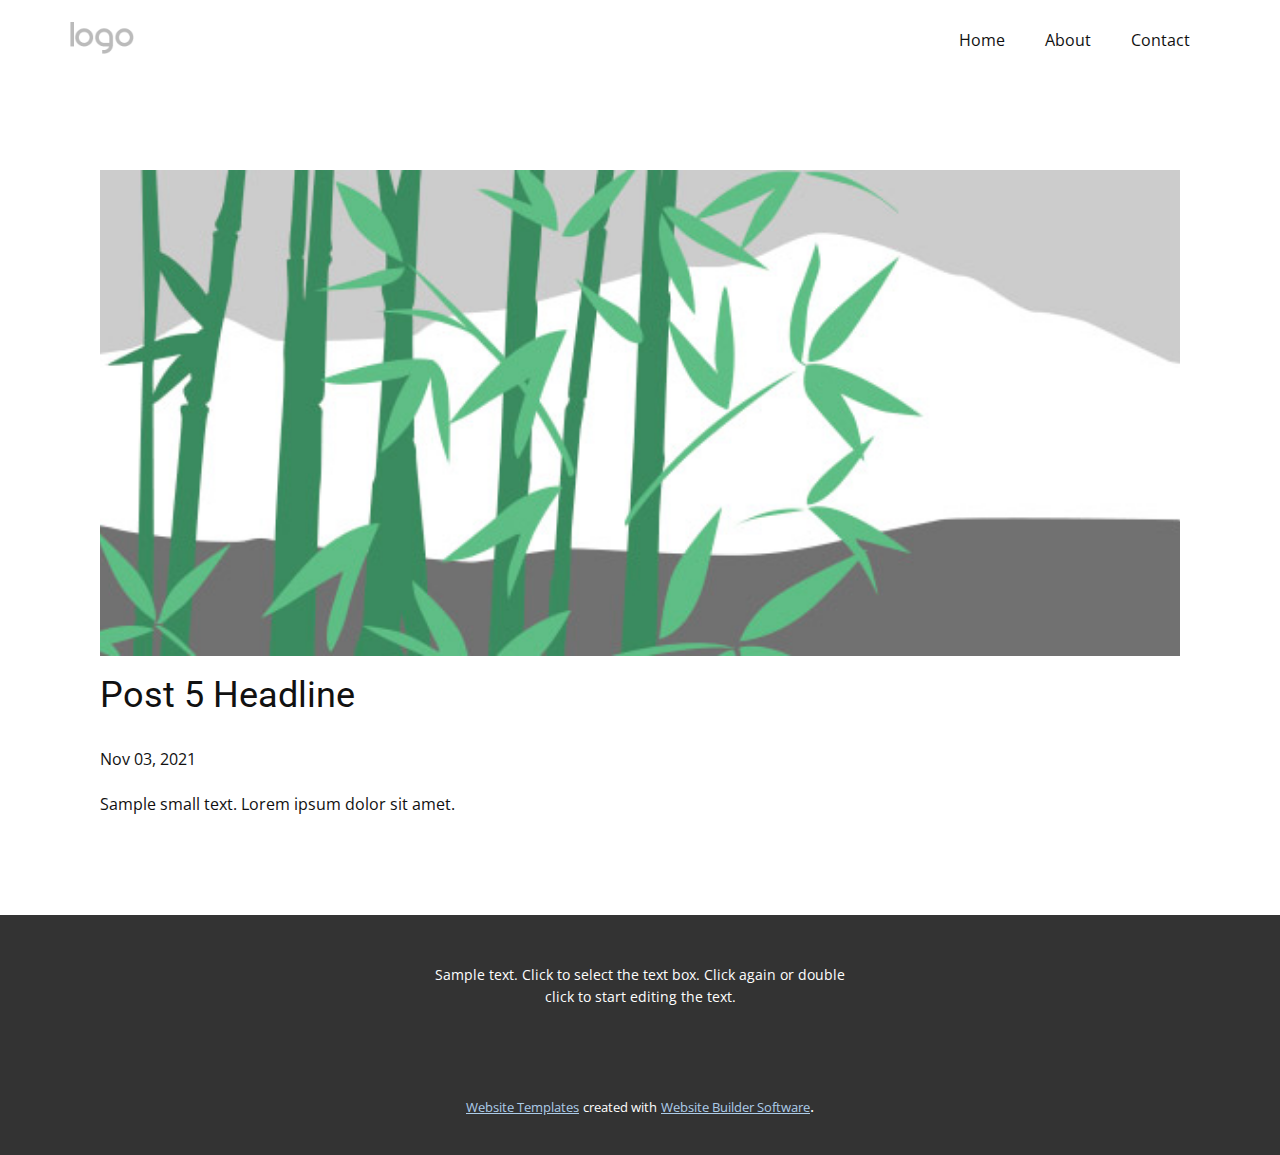
<file: blog/post-4.html>
<!doctype html>
<html style="font-size: 16px;"><head>
    <meta name="viewport" content="width=device-width, initial-scale=1.0">
    <meta charset="utf-8">
    <meta name="keywords" content="Post 1 Headline">
    <meta name="description" content="">
    <meta name="page_type" content="np-template-header-footer-from-plugin">
    <title>Post 5 Headline</title>
    <link rel="stylesheet" href="../nicepage.css" media="screen">
<link rel="stylesheet" href="../Post-Template.css" media="screen">
    <script class="u-script" type="text/javascript" src="../jquery.js" defer=""></script>
    <script class="u-script" type="text/javascript" src="../nicepage.js" defer=""></script>
    <meta name="generator" content="Nicepage 3.29.1, nicepage.com">
    <link id="u-theme-google-font" rel="stylesheet" href="https://fonts.googleapis.com/css?family=Roboto:100,100i,300,300i,400,400i,500,500i,700,700i,900,900i|Open+Sans:300,300i,400,400i,600,600i,700,700i,800,800i">
    
    
    <script type="application/ld+json">{
		"@context": "http://schema.org",
		"@type": "Organization",
		"name": "",
		"logo": "images/default-logo.png"
}</script>
    <meta name="theme-color" content="#478ac9">
  </head>
  <body class="u-body"><header class="u-clearfix u-header u-header" id="sec-6a05"><div class="u-clearfix u-sheet u-valign-middle u-sheet-1">
        <a href="https://nicepage.com" class="u-image u-logo u-image-1">
          <img src="../images/default-logo.png" class="u-logo-image u-logo-image-1">
        </a>
        <nav class="u-menu u-menu-dropdown u-offcanvas u-menu-1">
          <div class="menu-collapse" style="font-size: 1rem; letter-spacing: 0px;">
            <a class="u-button-style u-custom-left-right-menu-spacing u-custom-padding-bottom u-custom-top-bottom-menu-spacing u-nav-link u-text-active-palette-1-base u-text-hover-palette-2-base" href="#">
              <svg><use xmlns:xlink="http://www.w3.org/1999/xlink" xlink:href="#menu-hamburger"></use></svg>
              <svg version="1.1" xmlns="http://www.w3.org/2000/svg" xmlns:xlink="http://www.w3.org/1999/xlink"><defs><symbol id="menu-hamburger" viewBox="0 0 16 16" style="width: 16px; height: 16px;"><rect y="1" width="16" height="2"></rect><rect y="7" width="16" height="2"></rect><rect y="13" width="16" height="2"></rect>
</symbol>
</defs></svg>
            </a>
          </div>
          <div class="u-nav-container">
            <ul class="u-nav u-unstyled u-nav-1"><li class="u-nav-item"><a class="u-button-style u-nav-link u-text-active-palette-1-base u-text-hover-palette-2-base" href="../Home.html" style="padding: 10px 20px;">Home</a>
</li><li class="u-nav-item"><a class="u-button-style u-nav-link u-text-active-palette-1-base u-text-hover-palette-2-base" href="../About.html" style="padding: 10px 20px;">About</a>
</li><li class="u-nav-item"><a class="u-button-style u-nav-link u-text-active-palette-1-base u-text-hover-palette-2-base" href="../Contact.html" style="padding: 10px 20px;">Contact</a>
</li></ul>
          </div>
          <div class="u-nav-container-collapse">
            <div class="u-black u-container-style u-inner-container-layout u-opacity u-opacity-95 u-sidenav">
              <div class="u-inner-container-layout u-sidenav-overflow">
                <div class="u-menu-close"></div>
                <ul class="u-align-center u-nav u-popupmenu-items u-unstyled u-nav-2"><li class="u-nav-item"><a class="u-button-style u-nav-link" href="../Home.html">Home</a>
</li><li class="u-nav-item"><a class="u-button-style u-nav-link" href="../About.html">About</a>
</li><li class="u-nav-item"><a class="u-button-style u-nav-link" href="../Contact.html">Contact</a>
</li></ul>
              </div>
            </div>
            <div class="u-black u-menu-overlay u-opacity u-opacity-70"></div>
          </div>
        </nav>
      </div></header>
    <section class="u-align-center u-clearfix u-section-1" id="sec-647b">
      <div class="u-clearfix u-sheet u-valign-middle-md u-valign-middle-sm u-valign-middle-xs u-sheet-1"><!--post_details--><!--post_details_options_json--><!--{"source":""}--><!--/post_details_options_json--><!--blog_post-->
        <div class="u-container-style u-expanded-width u-post-details u-post-details-1">
          <div class="u-container-layout u-valign-middle u-container-layout-1"><!--blog_post_image-->
            <img alt="" class="u-blog-control u-expanded-width u-image u-image-default u-image-1" src="[data-uri]"><!--/blog_post_image--><!--blog_post_header-->
            <h2 class="u-blog-control u-text u-text-1">Post 5 Headline</h2><!--/blog_post_header--><!--blog_post_metadata-->
            <div class="u-blog-control u-metadata u-metadata-1"><!--blog_post_metadata_date-->
              <span class="u-meta-date u-meta-icon">Nov 03, 2021</span><!--/blog_post_metadata_date--><!--blog_post_metadata_category-->
              <!--/blog_post_metadata_category--><!--blog_post_metadata_comments-->
              <!--/blog_post_metadata_comments-->
            </div><!--/blog_post_metadata--><!--blog_post_content-->
            <div class="u-align-justify u-blog-control u-post-content u-text u-text-2 fr-view">
  Sample small text. Lorem ipsum dolor sit amet.
  </div><!--/blog_post_content-->
          </div>
        </div><!--/blog_post--><!--/post_details-->
      </div>
    </section>
    
    
    <footer class="u-align-center u-clearfix u-footer u-grey-80 u-footer" id="sec-c993"><div class="u-clearfix u-sheet u-sheet-1">
        <p class="u-small-text u-text u-text-variant u-text-1">Sample text. Click to select the text box. Click again or double click to start editing the text.</p>
      </div></footer>
    <section class="u-backlink u-clearfix u-grey-80">
      <a class="u-link" href="https://nicepage.com/website-templates" target="_blank">
        <span>Website Templates</span>
      </a>
      <p class="u-text">
        <span>created with</span>
      </p>
      <a class="u-link" href="" target="_blank">
        <span>Website Builder Software</span>
      </a>. 
    </section>
  
</body></html>
</file>
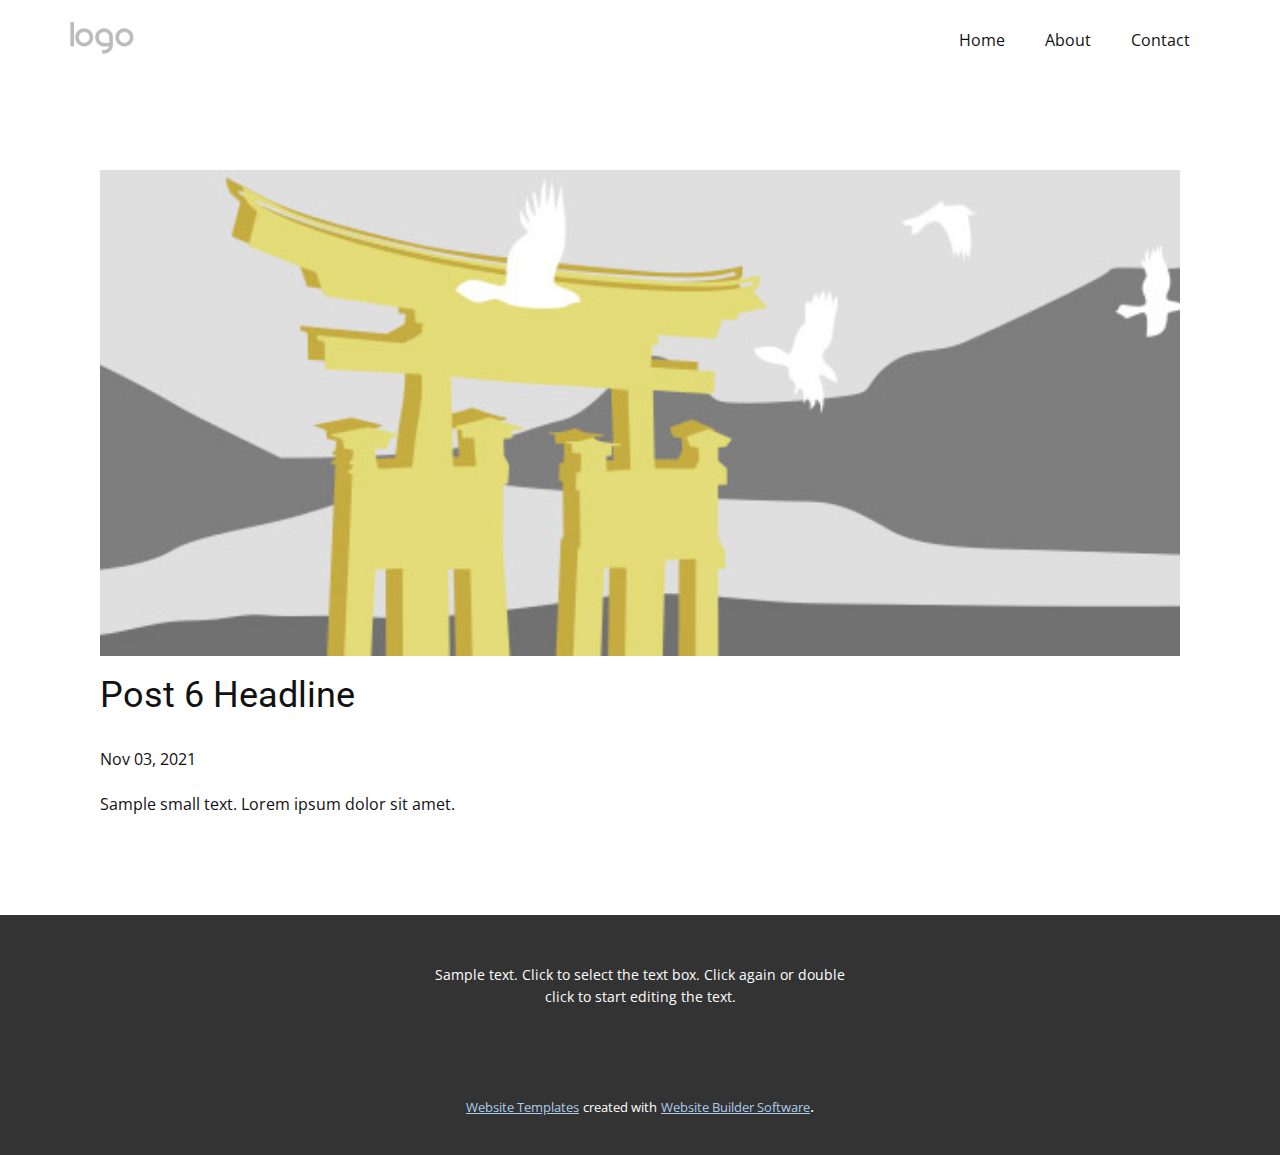
<file: blog/post-5.html>
<!doctype html>
<html style="font-size: 16px;"><head>
    <meta name="viewport" content="width=device-width, initial-scale=1.0">
    <meta charset="utf-8">
    <meta name="keywords" content="Post 1 Headline">
    <meta name="description" content="">
    <meta name="page_type" content="np-template-header-footer-from-plugin">
    <title>Post 6 Headline</title>
    <link rel="stylesheet" href="../nicepage.css" media="screen">
<link rel="stylesheet" href="../Post-Template.css" media="screen">
    <script class="u-script" type="text/javascript" src="../jquery.js" defer=""></script>
    <script class="u-script" type="text/javascript" src="../nicepage.js" defer=""></script>
    <meta name="generator" content="Nicepage 3.29.1, nicepage.com">
    <link id="u-theme-google-font" rel="stylesheet" href="https://fonts.googleapis.com/css?family=Roboto:100,100i,300,300i,400,400i,500,500i,700,700i,900,900i|Open+Sans:300,300i,400,400i,600,600i,700,700i,800,800i">
    
    
    <script type="application/ld+json">{
		"@context": "http://schema.org",
		"@type": "Organization",
		"name": "",
		"logo": "images/default-logo.png"
}</script>
    <meta name="theme-color" content="#478ac9">
  </head>
  <body class="u-body"><header class="u-clearfix u-header u-header" id="sec-6a05"><div class="u-clearfix u-sheet u-valign-middle u-sheet-1">
        <a href="https://nicepage.com" class="u-image u-logo u-image-1">
          <img src="../images/default-logo.png" class="u-logo-image u-logo-image-1">
        </a>
        <nav class="u-menu u-menu-dropdown u-offcanvas u-menu-1">
          <div class="menu-collapse" style="font-size: 1rem; letter-spacing: 0px;">
            <a class="u-button-style u-custom-left-right-menu-spacing u-custom-padding-bottom u-custom-top-bottom-menu-spacing u-nav-link u-text-active-palette-1-base u-text-hover-palette-2-base" href="#">
              <svg><use xmlns:xlink="http://www.w3.org/1999/xlink" xlink:href="#menu-hamburger"></use></svg>
              <svg version="1.1" xmlns="http://www.w3.org/2000/svg" xmlns:xlink="http://www.w3.org/1999/xlink"><defs><symbol id="menu-hamburger" viewBox="0 0 16 16" style="width: 16px; height: 16px;"><rect y="1" width="16" height="2"></rect><rect y="7" width="16" height="2"></rect><rect y="13" width="16" height="2"></rect>
</symbol>
</defs></svg>
            </a>
          </div>
          <div class="u-nav-container">
            <ul class="u-nav u-unstyled u-nav-1"><li class="u-nav-item"><a class="u-button-style u-nav-link u-text-active-palette-1-base u-text-hover-palette-2-base" href="../Home.html" style="padding: 10px 20px;">Home</a>
</li><li class="u-nav-item"><a class="u-button-style u-nav-link u-text-active-palette-1-base u-text-hover-palette-2-base" href="../About.html" style="padding: 10px 20px;">About</a>
</li><li class="u-nav-item"><a class="u-button-style u-nav-link u-text-active-palette-1-base u-text-hover-palette-2-base" href="../Contact.html" style="padding: 10px 20px;">Contact</a>
</li></ul>
          </div>
          <div class="u-nav-container-collapse">
            <div class="u-black u-container-style u-inner-container-layout u-opacity u-opacity-95 u-sidenav">
              <div class="u-inner-container-layout u-sidenav-overflow">
                <div class="u-menu-close"></div>
                <ul class="u-align-center u-nav u-popupmenu-items u-unstyled u-nav-2"><li class="u-nav-item"><a class="u-button-style u-nav-link" href="../Home.html">Home</a>
</li><li class="u-nav-item"><a class="u-button-style u-nav-link" href="../About.html">About</a>
</li><li class="u-nav-item"><a class="u-button-style u-nav-link" href="../Contact.html">Contact</a>
</li></ul>
              </div>
            </div>
            <div class="u-black u-menu-overlay u-opacity u-opacity-70"></div>
          </div>
        </nav>
      </div></header>
    <section class="u-align-center u-clearfix u-section-1" id="sec-647b">
      <div class="u-clearfix u-sheet u-valign-middle-md u-valign-middle-sm u-valign-middle-xs u-sheet-1"><!--post_details--><!--post_details_options_json--><!--{"source":""}--><!--/post_details_options_json--><!--blog_post-->
        <div class="u-container-style u-expanded-width u-post-details u-post-details-1">
          <div class="u-container-layout u-valign-middle u-container-layout-1"><!--blog_post_image-->
            <img alt="" class="u-blog-control u-expanded-width u-image u-image-default u-image-1" src="[data-uri]"><!--/blog_post_image--><!--blog_post_header-->
            <h2 class="u-blog-control u-text u-text-1">Post 6 Headline</h2><!--/blog_post_header--><!--blog_post_metadata-->
            <div class="u-blog-control u-metadata u-metadata-1"><!--blog_post_metadata_date-->
              <span class="u-meta-date u-meta-icon">Nov 03, 2021</span><!--/blog_post_metadata_date--><!--blog_post_metadata_category-->
              <!--/blog_post_metadata_category--><!--blog_post_metadata_comments-->
              <!--/blog_post_metadata_comments-->
            </div><!--/blog_post_metadata--><!--blog_post_content-->
            <div class="u-align-justify u-blog-control u-post-content u-text u-text-2 fr-view">
  Sample small text. Lorem ipsum dolor sit amet.
  </div><!--/blog_post_content-->
          </div>
        </div><!--/blog_post--><!--/post_details-->
      </div>
    </section>
    
    
    <footer class="u-align-center u-clearfix u-footer u-grey-80 u-footer" id="sec-c993"><div class="u-clearfix u-sheet u-sheet-1">
        <p class="u-small-text u-text u-text-variant u-text-1">Sample text. Click to select the text box. Click again or double click to start editing the text.</p>
      </div></footer>
    <section class="u-backlink u-clearfix u-grey-80">
      <a class="u-link" href="https://nicepage.com/website-templates" target="_blank">
        <span>Website Templates</span>
      </a>
      <p class="u-text">
        <span>created with</span>
      </p>
      <a class="u-link" href="" target="_blank">
        <span>Website Builder Software</span>
      </a>. 
    </section>
  
</body></html>
</file>
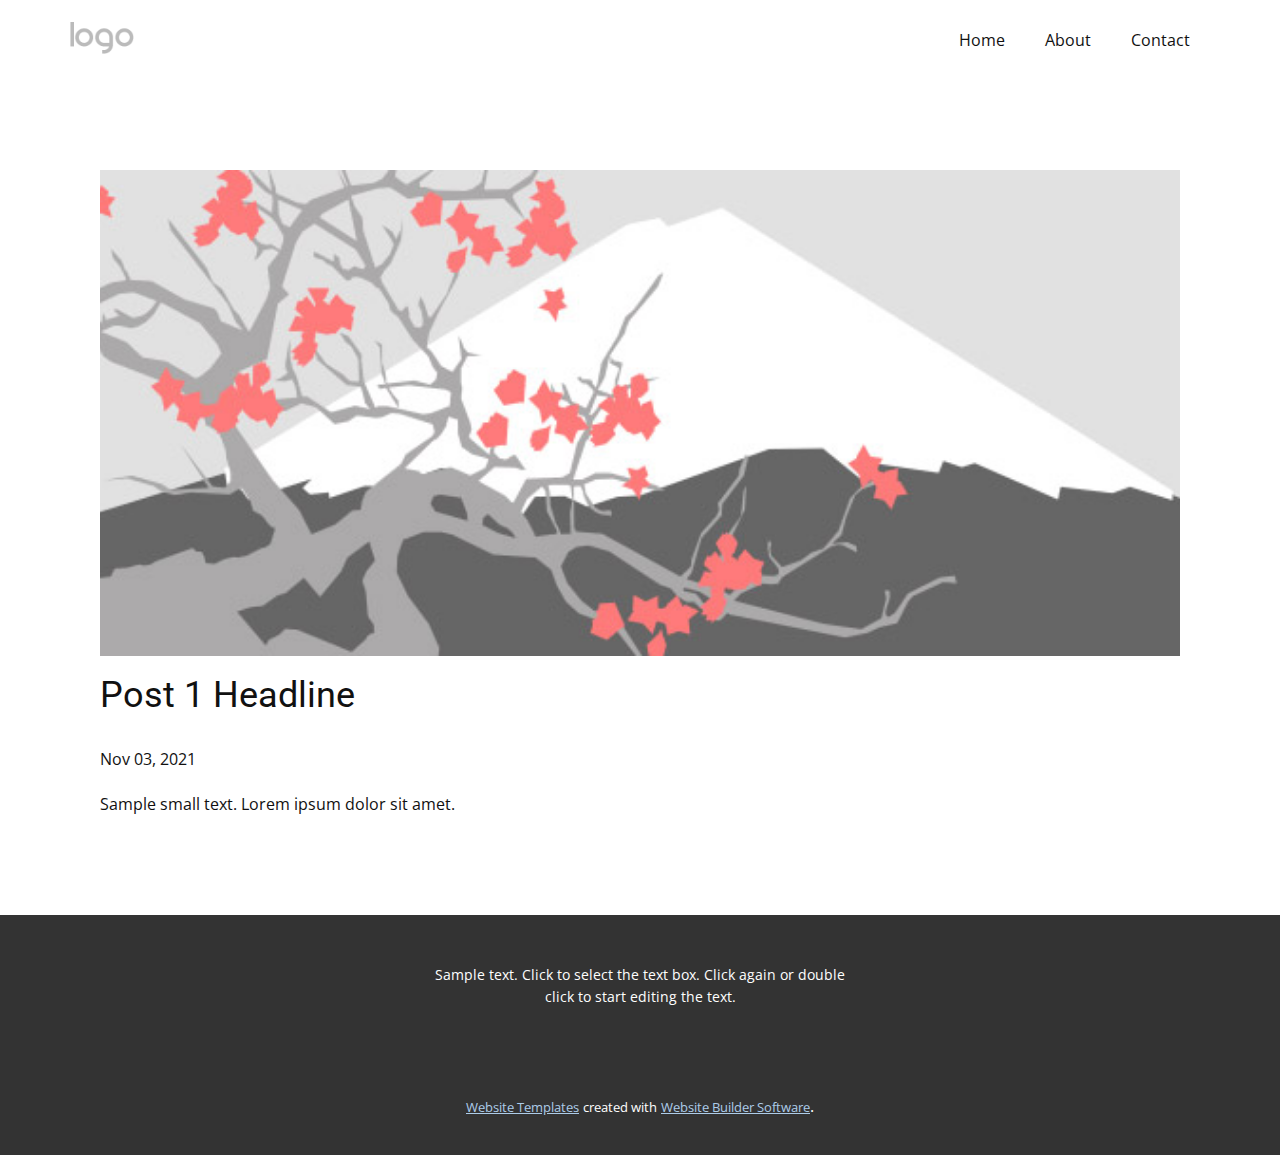
<file: blog/post.html>
<!doctype html>
<html style="font-size: 16px;"><head>
    <meta name="viewport" content="width=device-width, initial-scale=1.0">
    <meta charset="utf-8">
    <meta name="keywords" content="Post 1 Headline">
    <meta name="description" content="">
    <meta name="page_type" content="np-template-header-footer-from-plugin">
    <title>Post 1 Headline</title>
    <link rel="stylesheet" href="../nicepage.css" media="screen">
<link rel="stylesheet" href="../Post-Template.css" media="screen">
    <script class="u-script" type="text/javascript" src="../jquery.js" defer=""></script>
    <script class="u-script" type="text/javascript" src="../nicepage.js" defer=""></script>
    <meta name="generator" content="Nicepage 3.29.1, nicepage.com">
    <link id="u-theme-google-font" rel="stylesheet" href="https://fonts.googleapis.com/css?family=Roboto:100,100i,300,300i,400,400i,500,500i,700,700i,900,900i|Open+Sans:300,300i,400,400i,600,600i,700,700i,800,800i">
    
    
    <script type="application/ld+json">{
		"@context": "http://schema.org",
		"@type": "Organization",
		"name": "",
		"logo": "images/default-logo.png"
}</script>
    <meta name="theme-color" content="#478ac9">
  </head>
  <body class="u-body"><header class="u-clearfix u-header u-header" id="sec-6a05"><div class="u-clearfix u-sheet u-valign-middle u-sheet-1">
        <a href="https://nicepage.com" class="u-image u-logo u-image-1">
          <img src="../images/default-logo.png" class="u-logo-image u-logo-image-1">
        </a>
        <nav class="u-menu u-menu-dropdown u-offcanvas u-menu-1">
          <div class="menu-collapse" style="font-size: 1rem; letter-spacing: 0px;">
            <a class="u-button-style u-custom-left-right-menu-spacing u-custom-padding-bottom u-custom-top-bottom-menu-spacing u-nav-link u-text-active-palette-1-base u-text-hover-palette-2-base" href="#">
              <svg><use xmlns:xlink="http://www.w3.org/1999/xlink" xlink:href="#menu-hamburger"></use></svg>
              <svg version="1.1" xmlns="http://www.w3.org/2000/svg" xmlns:xlink="http://www.w3.org/1999/xlink"><defs><symbol id="menu-hamburger" viewBox="0 0 16 16" style="width: 16px; height: 16px;"><rect y="1" width="16" height="2"></rect><rect y="7" width="16" height="2"></rect><rect y="13" width="16" height="2"></rect>
</symbol>
</defs></svg>
            </a>
          </div>
          <div class="u-nav-container">
            <ul class="u-nav u-unstyled u-nav-1"><li class="u-nav-item"><a class="u-button-style u-nav-link u-text-active-palette-1-base u-text-hover-palette-2-base" href="../Home.html" style="padding: 10px 20px;">Home</a>
</li><li class="u-nav-item"><a class="u-button-style u-nav-link u-text-active-palette-1-base u-text-hover-palette-2-base" href="../About.html" style="padding: 10px 20px;">About</a>
</li><li class="u-nav-item"><a class="u-button-style u-nav-link u-text-active-palette-1-base u-text-hover-palette-2-base" href="../Contact.html" style="padding: 10px 20px;">Contact</a>
</li></ul>
          </div>
          <div class="u-nav-container-collapse">
            <div class="u-black u-container-style u-inner-container-layout u-opacity u-opacity-95 u-sidenav">
              <div class="u-inner-container-layout u-sidenav-overflow">
                <div class="u-menu-close"></div>
                <ul class="u-align-center u-nav u-popupmenu-items u-unstyled u-nav-2"><li class="u-nav-item"><a class="u-button-style u-nav-link" href="../Home.html">Home</a>
</li><li class="u-nav-item"><a class="u-button-style u-nav-link" href="../About.html">About</a>
</li><li class="u-nav-item"><a class="u-button-style u-nav-link" href="../Contact.html">Contact</a>
</li></ul>
              </div>
            </div>
            <div class="u-black u-menu-overlay u-opacity u-opacity-70"></div>
          </div>
        </nav>
      </div></header>
    <section class="u-align-center u-clearfix u-section-1" id="sec-647b">
      <div class="u-clearfix u-sheet u-valign-middle-md u-valign-middle-sm u-valign-middle-xs u-sheet-1"><!--post_details--><!--post_details_options_json--><!--{"source":""}--><!--/post_details_options_json--><!--blog_post-->
        <div class="u-container-style u-expanded-width u-post-details u-post-details-1">
          <div class="u-container-layout u-valign-middle u-container-layout-1"><!--blog_post_image-->
            <img alt="" class="u-blog-control u-expanded-width u-image u-image-default u-image-1" src="[data-uri]"><!--/blog_post_image--><!--blog_post_header-->
            <h2 class="u-blog-control u-text u-text-1">Post 1 Headline</h2><!--/blog_post_header--><!--blog_post_metadata-->
            <div class="u-blog-control u-metadata u-metadata-1"><!--blog_post_metadata_date-->
              <span class="u-meta-date u-meta-icon">Nov 03, 2021</span><!--/blog_post_metadata_date--><!--blog_post_metadata_category-->
              <!--/blog_post_metadata_category--><!--blog_post_metadata_comments-->
              <!--/blog_post_metadata_comments-->
            </div><!--/blog_post_metadata--><!--blog_post_content-->
            <div class="u-align-justify u-blog-control u-post-content u-text u-text-2 fr-view">
  Sample small text. Lorem ipsum dolor sit amet.
  </div><!--/blog_post_content-->
          </div>
        </div><!--/blog_post--><!--/post_details-->
      </div>
    </section>
    
    
    <footer class="u-align-center u-clearfix u-footer u-grey-80 u-footer" id="sec-c993"><div class="u-clearfix u-sheet u-sheet-1">
        <p class="u-small-text u-text u-text-variant u-text-1">Sample text. Click to select the text box. Click again or double click to start editing the text.</p>
      </div></footer>
    <section class="u-backlink u-clearfix u-grey-80">
      <a class="u-link" href="https://nicepage.com/website-templates" target="_blank">
        <span>Website Templates</span>
      </a>
      <p class="u-text">
        <span>created with</span>
      </p>
      <a class="u-link" href="" target="_blank">
        <span>Website Builder Software</span>
      </a>. 
    </section>
  
</body></html>
</file>
